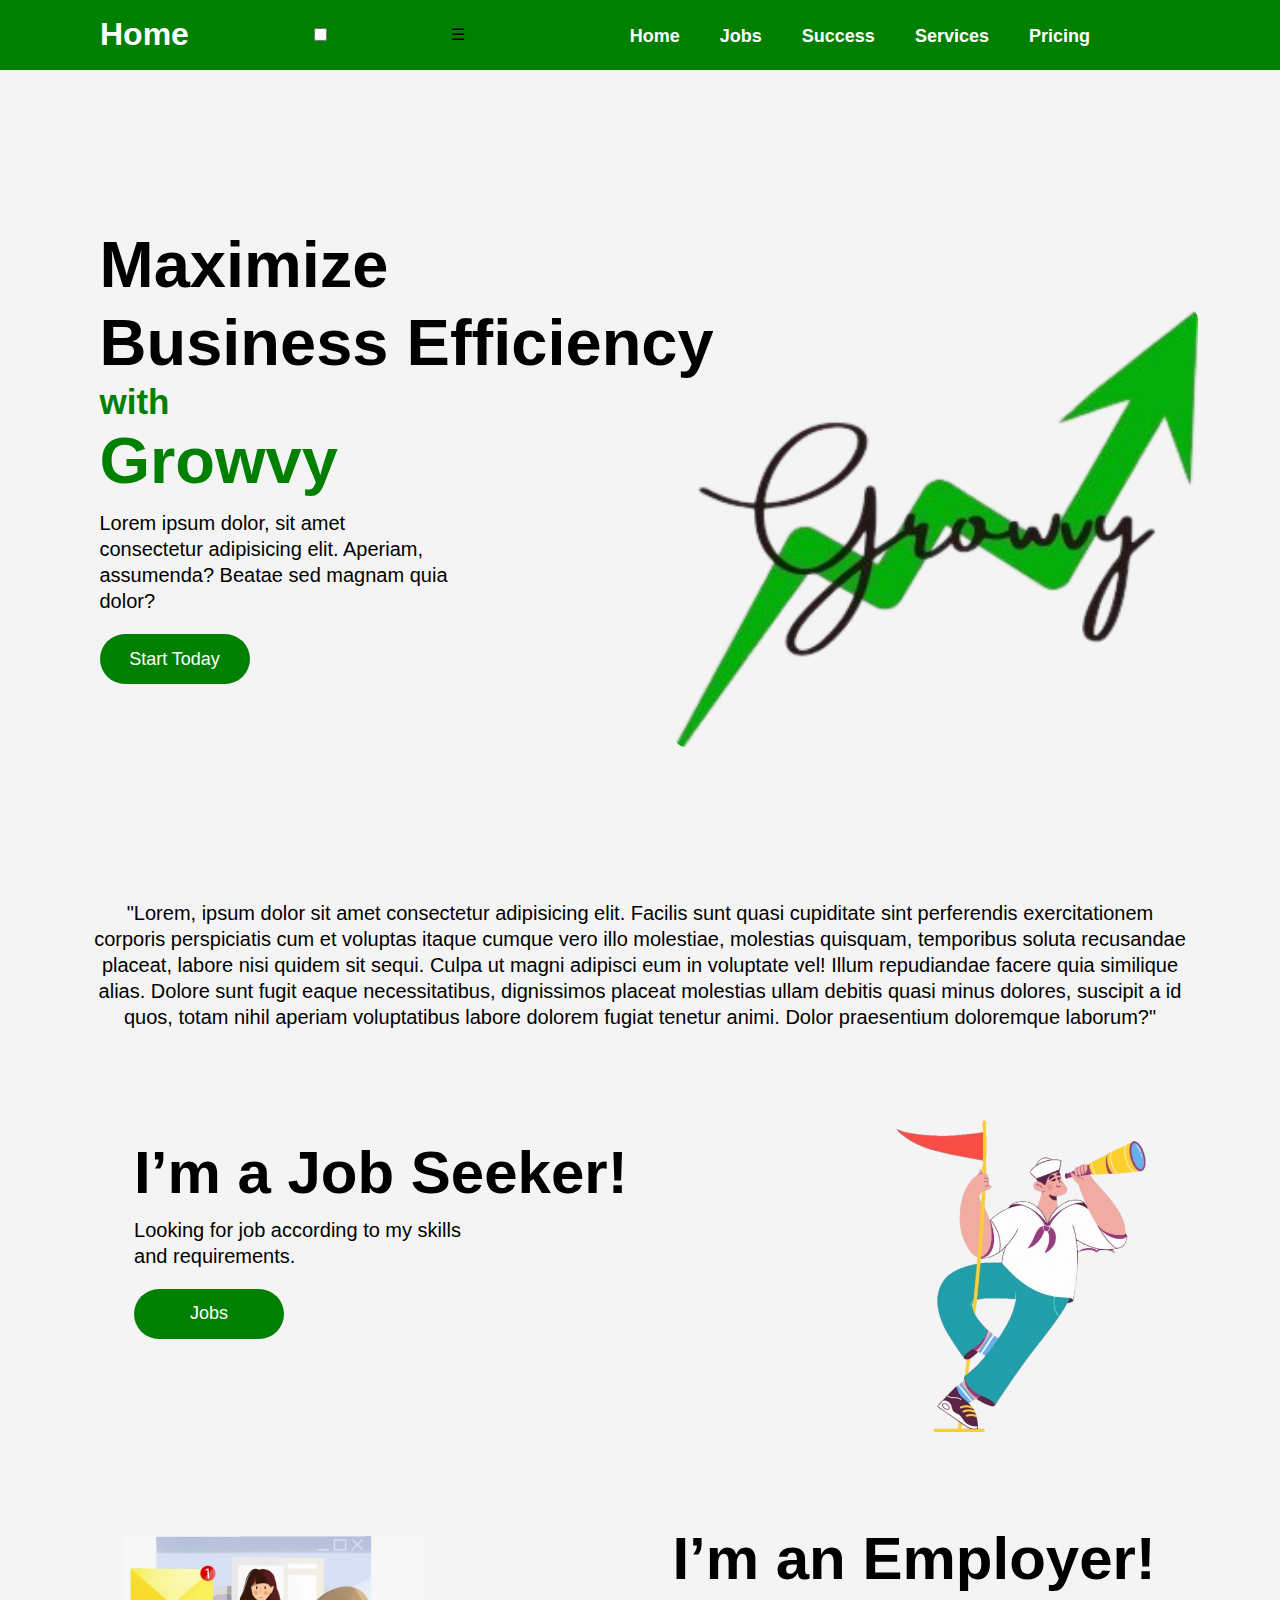
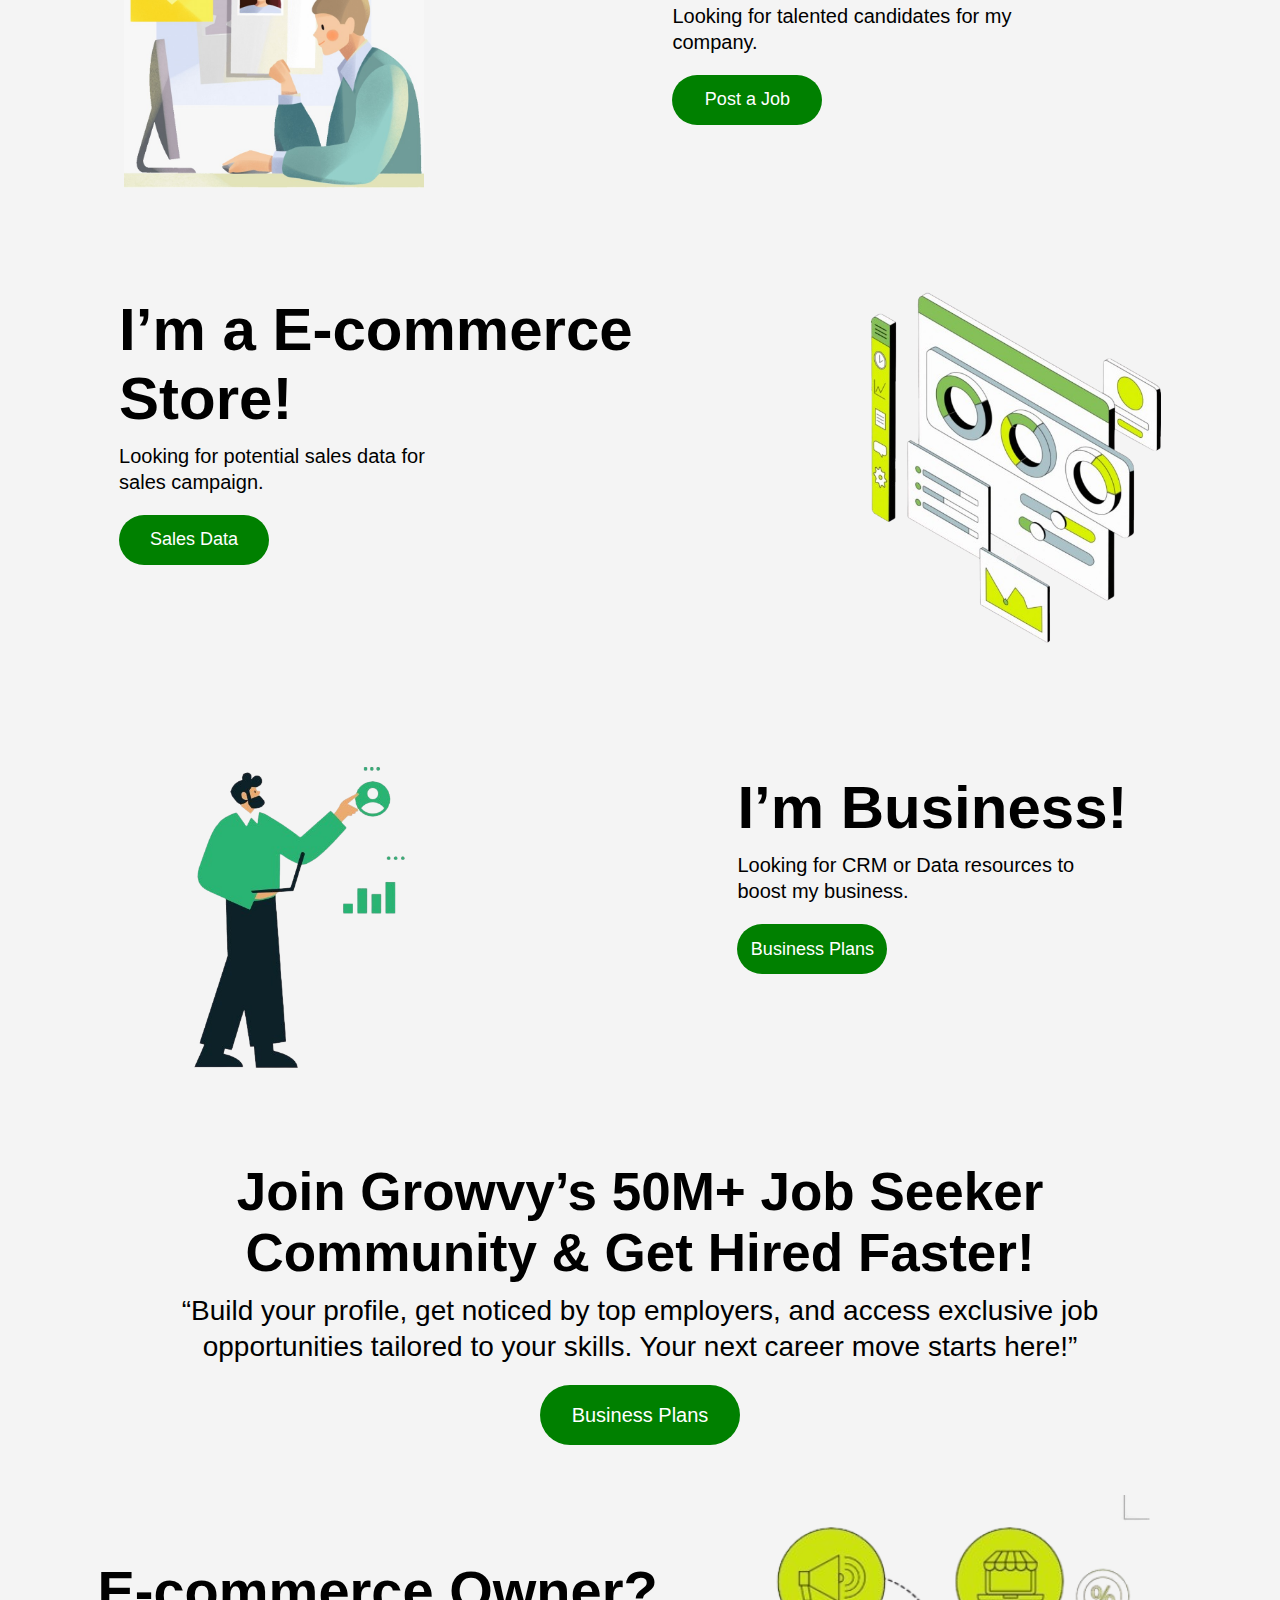
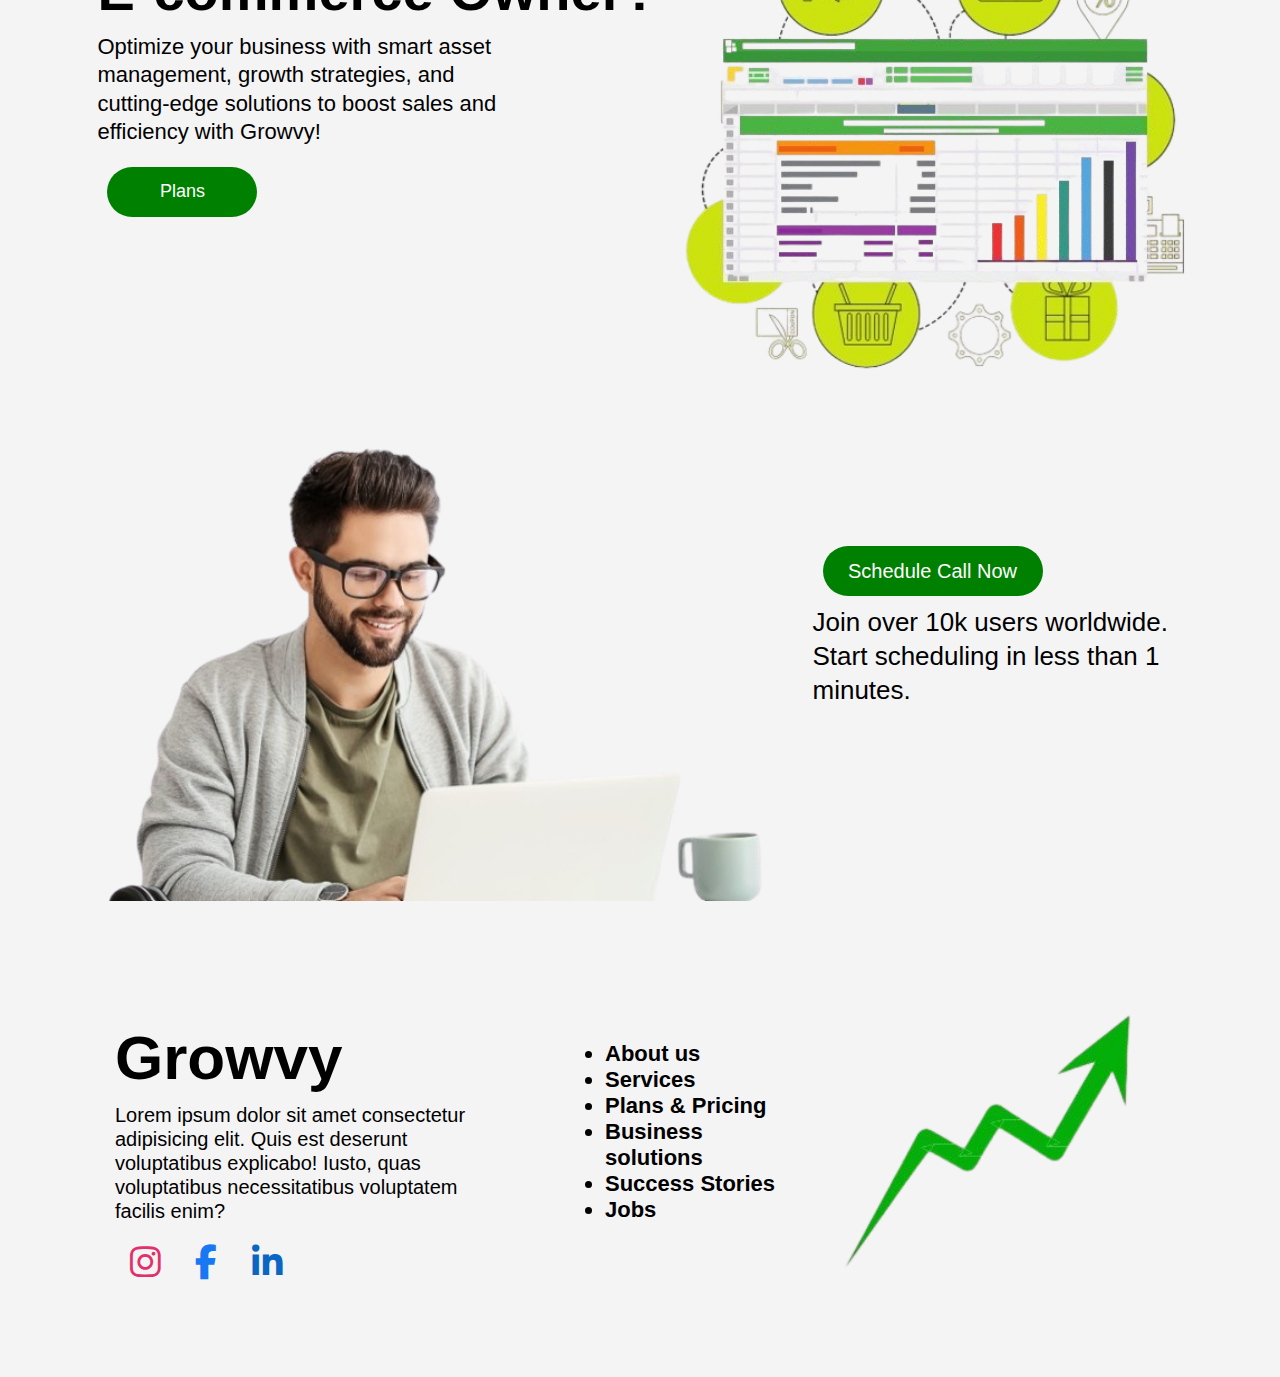
<file: index.html>
<!DOCTYPE html>
<html lang="en">
  <head>
    <meta charset="UTF-8" />
    <meta name="viewport" content="width=device-width, initial-scale=1.0" />
    <title>Internship Project 1</title>
    <link rel="stylesheet" href="style.css" />
    <link
      rel="stylesheet"
      href="https://cdnjs.cloudflare.com/ajax/libs/font-awesome/6.5.0/css/all.min.css"
    />
  </head>
  <body>
    <!-- HEADER -->

    
    <header id="header">

      
      <nav>
        <div class="logo">
          <h1 class="h1">Home </h1>
        </div>

        <input type="checkbox" id="menu-toggle" />
        <label for="menu-toggle" class="menu-icon">&#9776;</label>
        
        <ul class="ul">
          <li><a href="index.html" target="_blank">Home</a>
          </li>
          <li><a href="jobs.html"target="_blank">Jobs</a>
          </li>
          <li><a href="success.html" target="_blank">Success</a>
          </li>
          <li> <a href="services.html"target="_blank">Services</a>
          </li>
          <li><a href="price.html"  target="_blank">Pricing</a>
          </li>
        </ul>
      </nav>
    </header>

    <!-- MAIN SECTION -->
    <main>
      <!-- section 1 -->
      <section class="home_banner">
        <div class="container">
          <h1 class="h11">
            Maximize <br />
            Business Efficiency
          </h1>
          <h3>with</h3>
          <h1 class="h11" style="color: green">Growvy</h1>
          <p>
            Lorem ipsum dolor, sit amet consectetur adipisicing elit. Aperiam,
            assumenda? Beatae sed magnam quia dolor?
          </p>
          <button class="btn">Start Today</button>
        </div>
        <div class="img">
          <img src="main img.png" alt="Main Image" />
        </div>
      </section>

      <!-- Section 2 -->
      <section class="content_sect">
        <p class="para">
          "Lorem, ipsum dolor sit amet consectetur adipisicing elit. Facilis
          sunt quasi cupiditate sint perferendis exercitationem corporis
          perspiciatis cum et voluptas itaque cumque vero illo molestiae,
          molestias quisquam, temporibus soluta recusandae placeat, labore nisi
          quidem sit sequi. Culpa ut magni adipisci eum in voluptate vel! Illum
          repudiandae facere quia similique alias. Dolore sunt fugit eaque
          necessitatibus, dignissimos placeat molestias ullam debitis quasi
          minus dolores, suscipit a id quos, totam nihil aperiam voluptatibus
          labore dolorem fugiat tenetur animi. Dolor praesentium doloremque
          laborum?"
        </p>
      </section>

      <!-- Section 3 -->
      <section class="jobs">
        <div>
          <h1 class="hh1">I’m a Job Seeker!</h1>
          <p>Looking for job according to my skills and requirements.</p>
          <button class="btn">Jobs</button>
        </div>
        <div class="job_img">
          <img src="Jobs.png" alt="job" />
        </div>
      </section>

      <!-- Section 4 -->
      <section class="employee">
        <div class="employee_img">
          <img src="Employee.jpeg" alt="employee" />
        </div>
        <div>
          <h1 class="hh1">I’m an Employer!</h1>
          <p>Looking for talented candidates for my company.</p>
          <button class="btn">Post a Job</button>
        </div>
      </section>

      <!-- Section 5 -->
      <section class="store">
        <div>
          <h1 class="hh1">
            I’m a E-commerce <br />
            Store!
          </h1>
          <p>Looking for potential sales data for sales campaign.</p>
          <button class="btn">Sales Data</button>
        </div>
        <div class="store_img">
          <img src="Store.png" alt="store" />
        </div>
      </section>

      <!-- Section 6 -->
      <section class="business">
        <div class="business_img">
          <img src="Business.png" alt="business" />
        </div>
        <div>
          <h1 class="hh1">I’m Business!</h1>
          <p>Looking for CRM or Data resources to boost my business.</p>
          <button class="btn">Business Plans</button>
        </div>
      </section>

      <!-- Section 7 -->

      <section class="hire_content">
        <h1 class="hire_h1">
          Join Growvy’s 50M+ Job Seeker <br />
          Community & Get Hired Faster!
        </h1>
        <p class="hire_p">
          “Build your profile, get noticed by top employers, and access
          exclusive job <br />
          opportunities tailored to your skills. Your next career move starts
          here!”
        </p>
        <div class="div_btn">
          <button class="hire_btn">Business Plans</button>
        </div>
      </section>

      <!-- Section 8 -->

      <section class="owner">
        <div>
          <h1 class="owner_hh1">E-commerce Owner?</h1>
          <p class="owner_p">
            Optimize your business with smart asset management, growth
            strategies, and cutting-edge solutions to boost sales and efficiency
            with Growvy!
          </p>
          <button class="owner_btn">Plans</button>
        </div>
        <div class="owner_img">
          <img src="Owner.png" alt="owner" />
        </div>
      </section>

      <!-- Section 9 -->

      <section class="schedule">
        <div class="schedule_img">
          <img src="schedule.png" alt="schedule" />
        </div>
        <div>
          <button class="schedule_btn">Schedule Call Now</button>
          <p class="schedule_p">
            Join over 10k users worldwide. Start scheduling in less than 1
            minutes.
          </p>
        </div>
      </section>

      <!-- Section 10 -->

      <section class="footer">
        <div class="footer_div1">
          <h1 class="div1_h1">Growvy</h1>
          <p class="div1_p">
            Lorem ipsum dolor sit amet consectetur adipisicing elit. Quis est
            deserunt voluptatibus explicabo! Iusto, quas voluptatibus
            necessitatibus voluptatem facilis enim?
          </p>
          <div class="social-icons">
            <a href="https://www.instagram.com" class="instagram" target="_blank"><i class="fab fa-instagram"></i></a>
            <a href="https://www.facebook.com" class="facebook" target="_blank"><i class="fab fa-facebook-f"></i></a>
            <a href="https://www.linkedin.com" class="linkedin" target="_blank"><i class="fab fa-linkedin-in"></i></a>
          </div>
        </div>
        <div class="footer_div2">
          <ul>
            <li>About us</li>
            <li>Services</li>
            <li>Plans & Pricing</li>
            <li>Business solutions</li>
            <li>Success Stories</li>
            <li>Jobs</li>
          </ul>
        </div>
        <div class="footer_img">
          <img src="footer.png" alt="footer" />
        </div>
      </section>
    </main>
  </body>
</html>
</file>
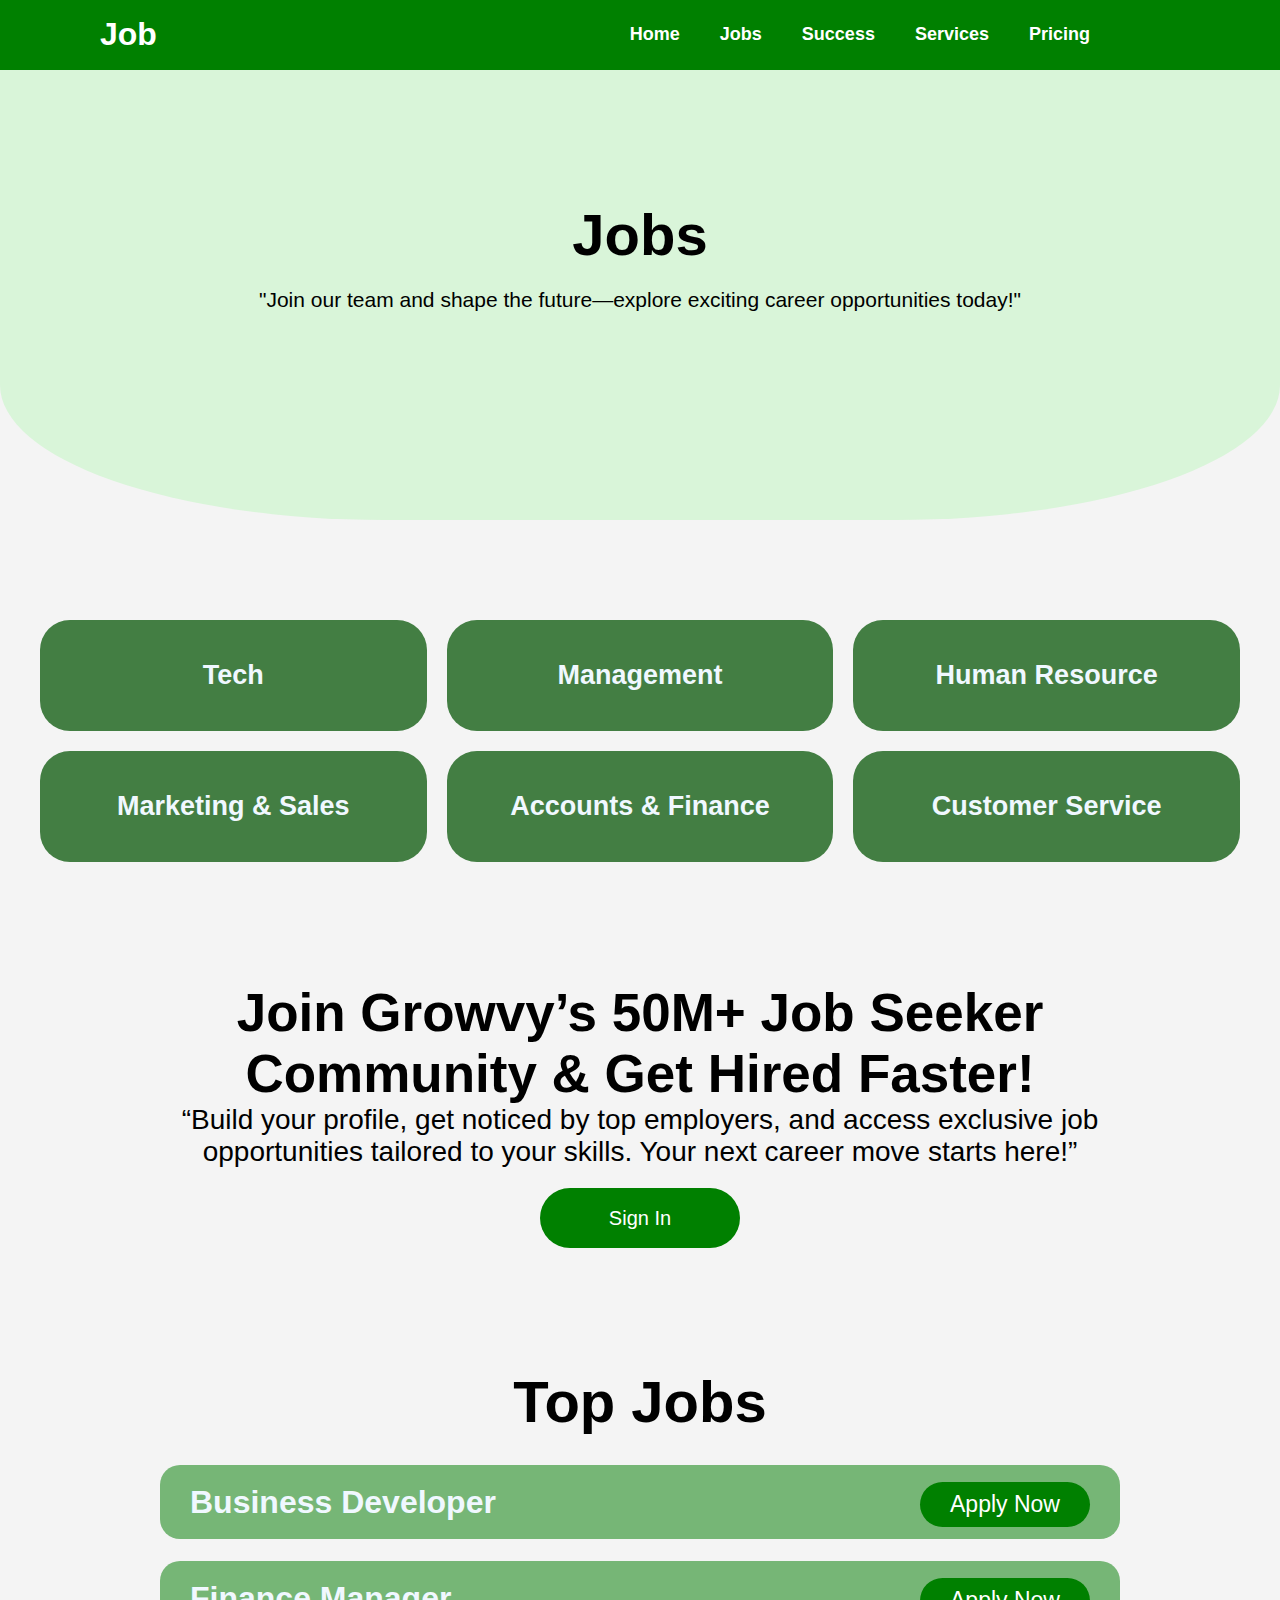
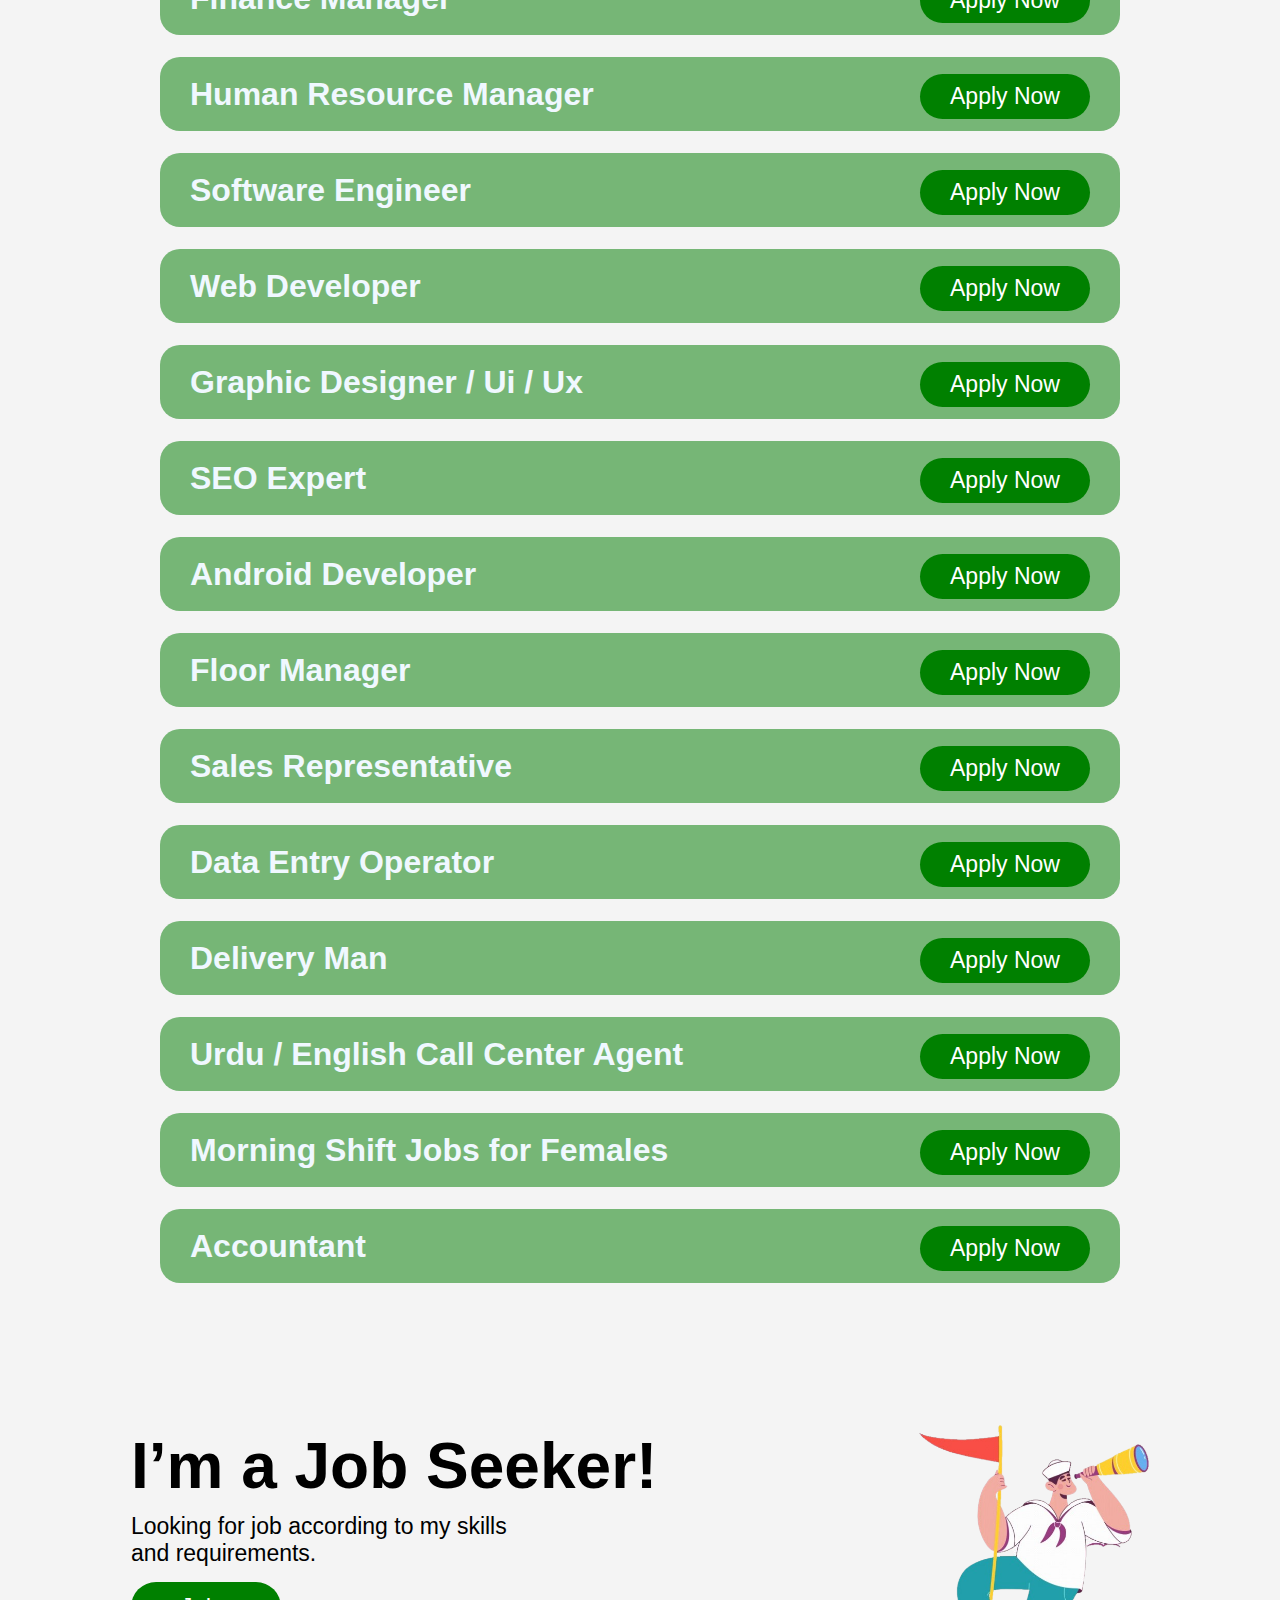
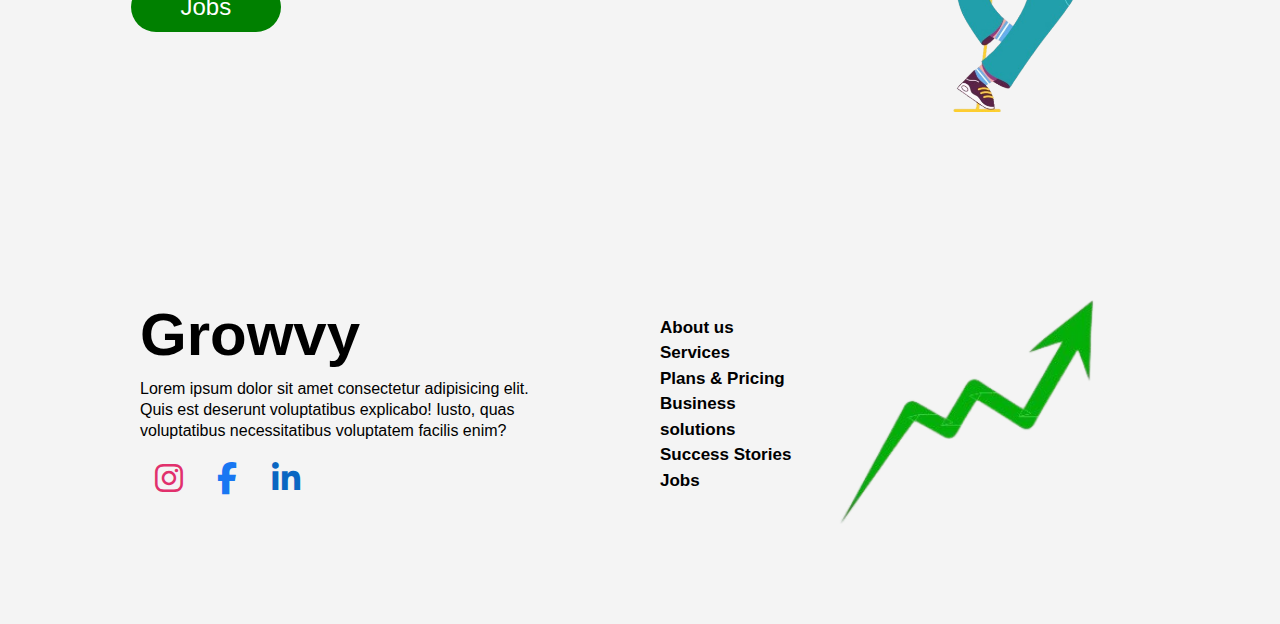
<file: jobs.html>
<!DOCTYPE html>
<html lang="en">
  <head>
    <meta charset="UTF-8" />
    <meta name="viewport" content="width=device-width, initial-scale=1.0" />
    <title>Internship Project 1</title>
    <link rel="stylesheet" href="jobs.css" />
    <link rel="stylesheet" href="https://cdnjs.cloudflare.com/ajax/libs/font-awesome/6.5.0/css/all.min.css">
  </head>
  <body>
    <!-- HEADER -->
    <header id="header">
      <nav>
        <div class="logo">
          <h1 class="h1">Job </h1>
        </div>

        <input type="checkbox" id="menu-toggle" />
        <label for="menu-toggle" class="menu-icon">&#9776;</label>

        <ul class="ul">
          <li><a href="index.html" target="_blank">Home</a>
          </li>
          <li><a href="jobs.html"target="_blank">Jobs</a>
          </li>
          <li><a href="success.html" target="_blank">Success</a>
          </li>
          <li> <a href="services.html"target="_blank">Services</a>
          </li>
          <li><a href="price.html"  target="_blank">Pricing</a>
          </li>
        </ul>
      </nav>
    </header>

    <!-- main -->

    <main>
        <section class="main_bannar">
            <div class="bannar_heading">
                <h1 class="bannar_h1">Jobs</h1>
                <p class="bannar_p">"Join our team and shape the future—explore exciting career opportunities today!"</p>
            </div>
        </section>

        <section class="div_grid">
            <div class="grid_box">Tech</div>
            <div class="grid_box">Management</div>
            <div class="grid_box">Human Resource</div>
            <div class="grid_box">Marketing & Sales</div>
            <div class="grid_box">Accounts & Finance</div>
            <div class="grid_box">Customer Service</div>
        </section>


        <section class="hire_content">
            <h1 class="hire_h1">
              Join Growvy’s 50M+ Job Seeker <br />
              Community & Get Hired Faster!
            </h1>
            <p class="hire_p">
              “Build your profile, get noticed by top employers, and access
              exclusive job <br />
              opportunities tailored to your skills. Your next career move starts
              here!”
            </p>
            <div class="div_btn">
              <button class="hire_btn">Sign In</button>
            </div>
          </section>


          <section>

            <h1 class="top_h1"> Top Jobs </h1>

            <div class="cylinder_box">
                <h1 class="box_h1">Business Developer</h1>
                <button class="box_btn"> Apply Now </button>
            </div>

            
            <div class="cylinder_box">
                <h1 class="box_h1">Finance Manager</h1>
                <button class="box_btn"> Apply Now </button>
            </div>

            
            <div class="cylinder_box">
                <h1 class="box_h1">Human Resource Manager</h1>
                <button class="box_btn"> Apply Now </button>
            </div>

            
            <div class="cylinder_box">
                <h1 class="box_h1">Software Engineer</h1>
                <button class="box_btn"> Apply Now </button>
            </div>

            
            <div class="cylinder_box">
                <h1 class="box_h1">Web Developer</h1>
                <button class="box_btn"> Apply Now </button>
            </div>

            
            <div class="cylinder_box">
                <h1 class="box_h1">Graphic Designer / Ui / Ux</h1>
                <button class="box_btn"> Apply Now </button>
            </div>

            
            <div class="cylinder_box">
                <h1 class="box_h1">SEO Expert</h1> 
                <button class="box_btn"> Apply Now </button>
            </div>

            
            <div class="cylinder_box">
                <h1 class="box_h1">Android Developer</h1>
                <button class="box_btn"> Apply Now </button>
            </div>

            
            <div class="cylinder_box">
                <h1 class="box_h1">Floor Manager</h1>
                <button class="box_btn"> Apply Now </button>
            </div>

            
            <div class="cylinder_box">
                <h1 class="box_h1">Sales Representative</h1>
                <button class="box_btn"> Apply Now </button>
            </div>

            
            <div class="cylinder_box">
                <h1 class="box_h1">Data Entry Operator</h1>
                <button class="box_btn"> Apply Now </button>
            </div>

            
            <div class="cylinder_box">
                <h1 class="box_h1">Delivery Man</h1>
                <button class="box_btn"> Apply Now </button>
            </div>

            <div class="cylinder_box">
                <h1 class="box_h1">Urdu / English Call Center Agent</h1>
                <button class="box_btn"> Apply Now </button>
            </div>

            <div class="cylinder_box">
                <h1 class="box_h1">Morning Shift Jobs for Females</h1>
                <button class="box_btn"> Apply Now </button>
            </div>

            <div class="cylinder_box">
                <h1 class="box_h1">Accountant</h1>
                <button class="box_btn"> Apply Now </button>
            </div>

     </section>

     <section>
        <section class="jobs">
            <div>
              <h1 class="hh1">I’m a Job Seeker!</h1>
              <p class="jobs_p">Looking for job according to my skills and requirements.</p>
              <button class="btn">Jobs</button>
            </div>
            <div class="job_img">
              <img src="Jobs.png" alt="job" />
            </div>
          </section>
     </section>


     <footer class="footer">
          
        <div class="footer_div1">
            <h1 class="div1_h1">Growvy</h1>
            <P class="div1_p">Lorem ipsum dolor sit amet consectetur adipisicing elit. Quis est deserunt voluptatibus explicabo! Iusto, quas voluptatibus necessitatibus voluptatem facilis enim?</P>
            <div class="social-icons">
                <a href="https://www.instagram.com" class="instagram" target="_blank"><i class="fab fa-instagram"></i></a>
                <a href="https://www.facebook.com" class="facebook" target="_blank"><i class="fab fa-facebook-f"></i></a>
                <a href="https://www.linkedin.com" class="linkedin" target="_blank"><i class="fab fa-linkedin-in"></i></a>
              </div>
          </div>
        <div class="footer_div2">
           <ul>
            <li>About us</li>
            <li>Services</li>
            <li>Plans & Pricing</li>
            <li>Business solutions</li>
            <li>Success Stories</li>
            <li>Jobs</li>
           </ul>
        </div>
        <div class="footer_img">
            <img src="footer.png" alt="footer">
        </div>
    </footer>


    </main>
    </body>
</html>
</file>
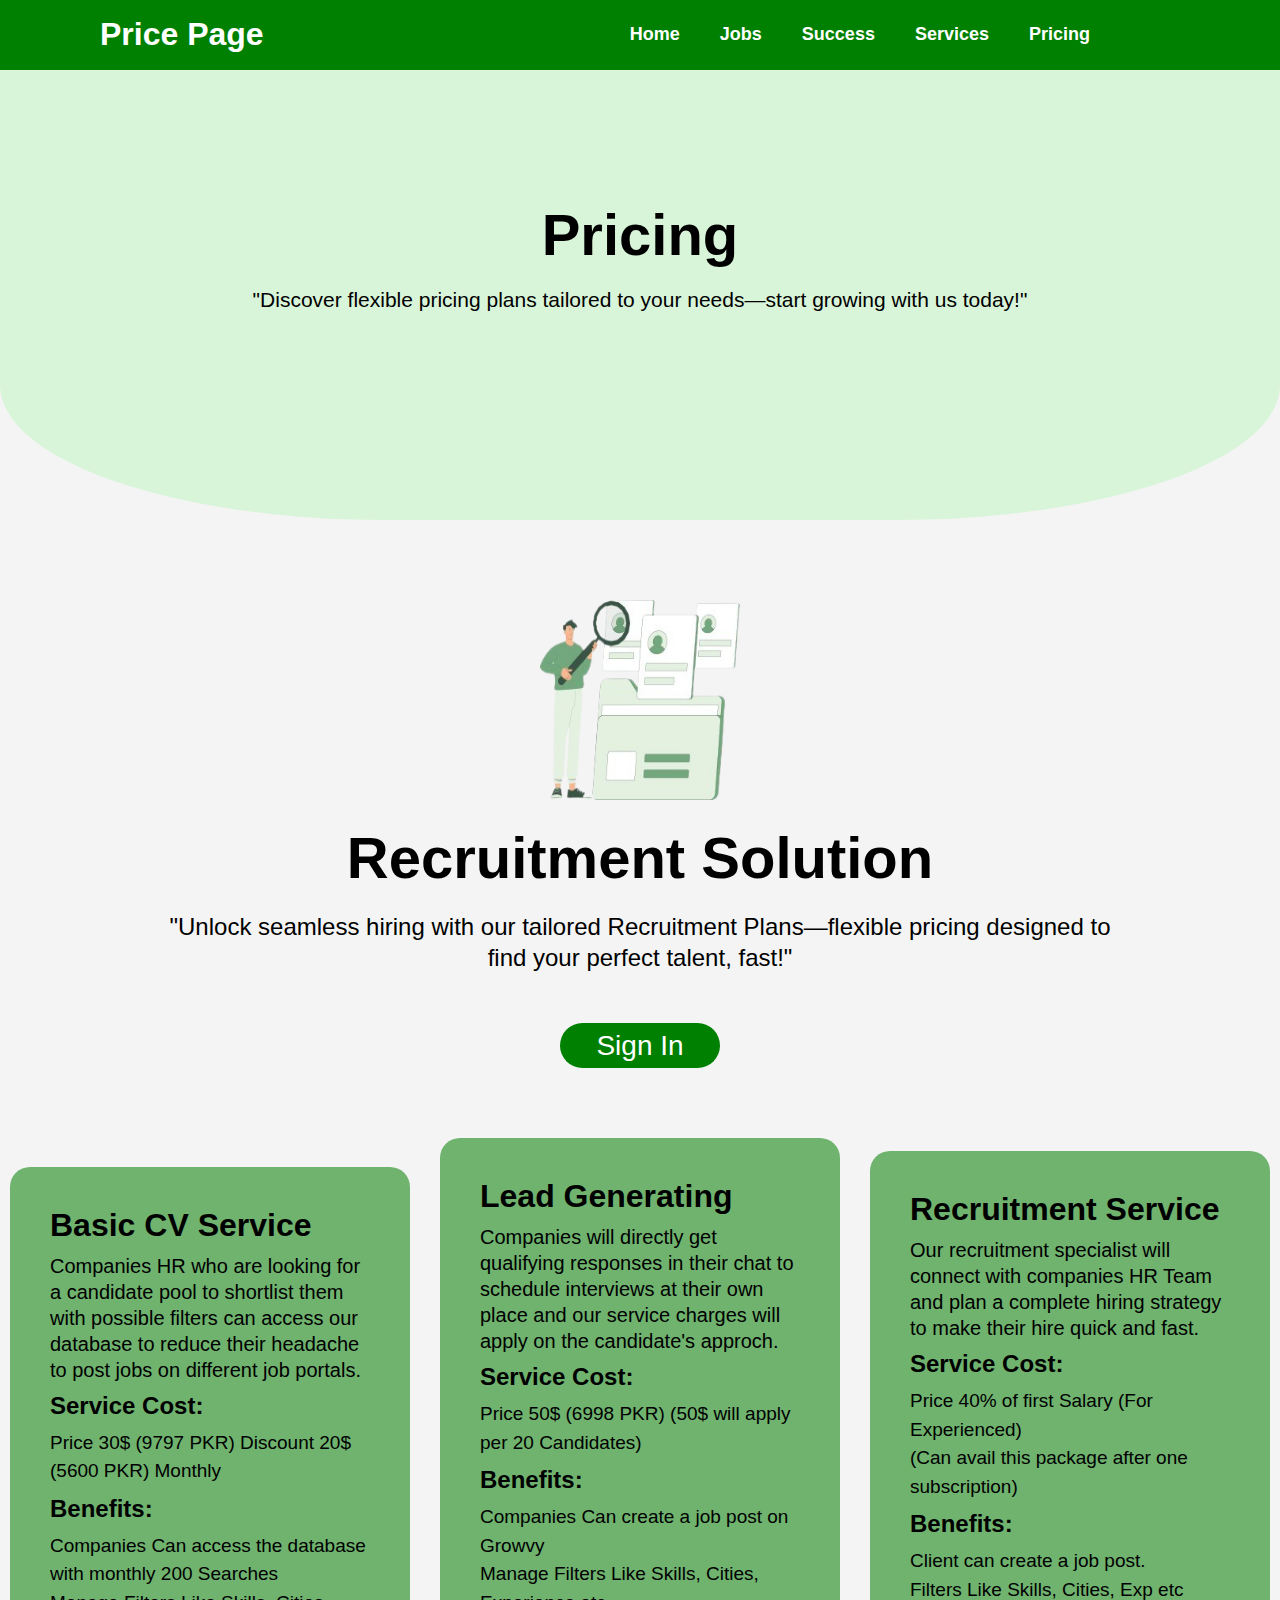
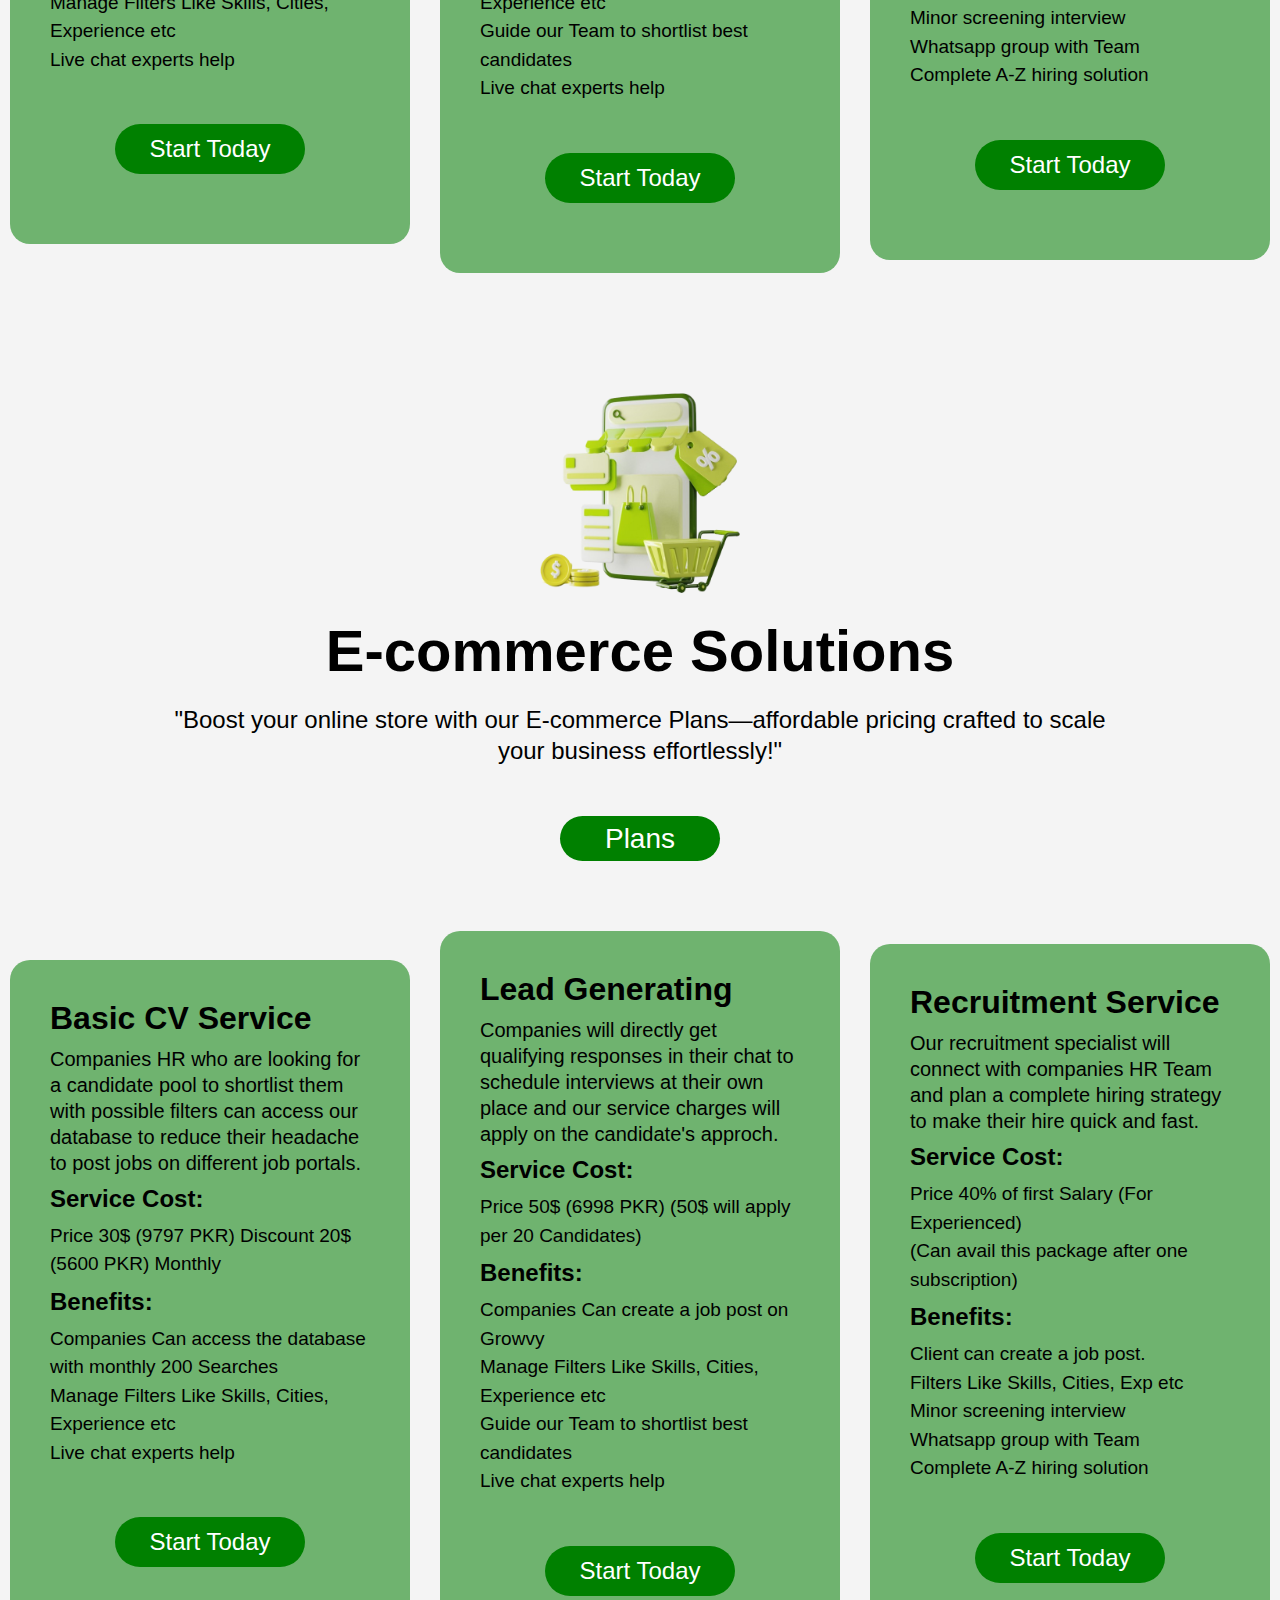
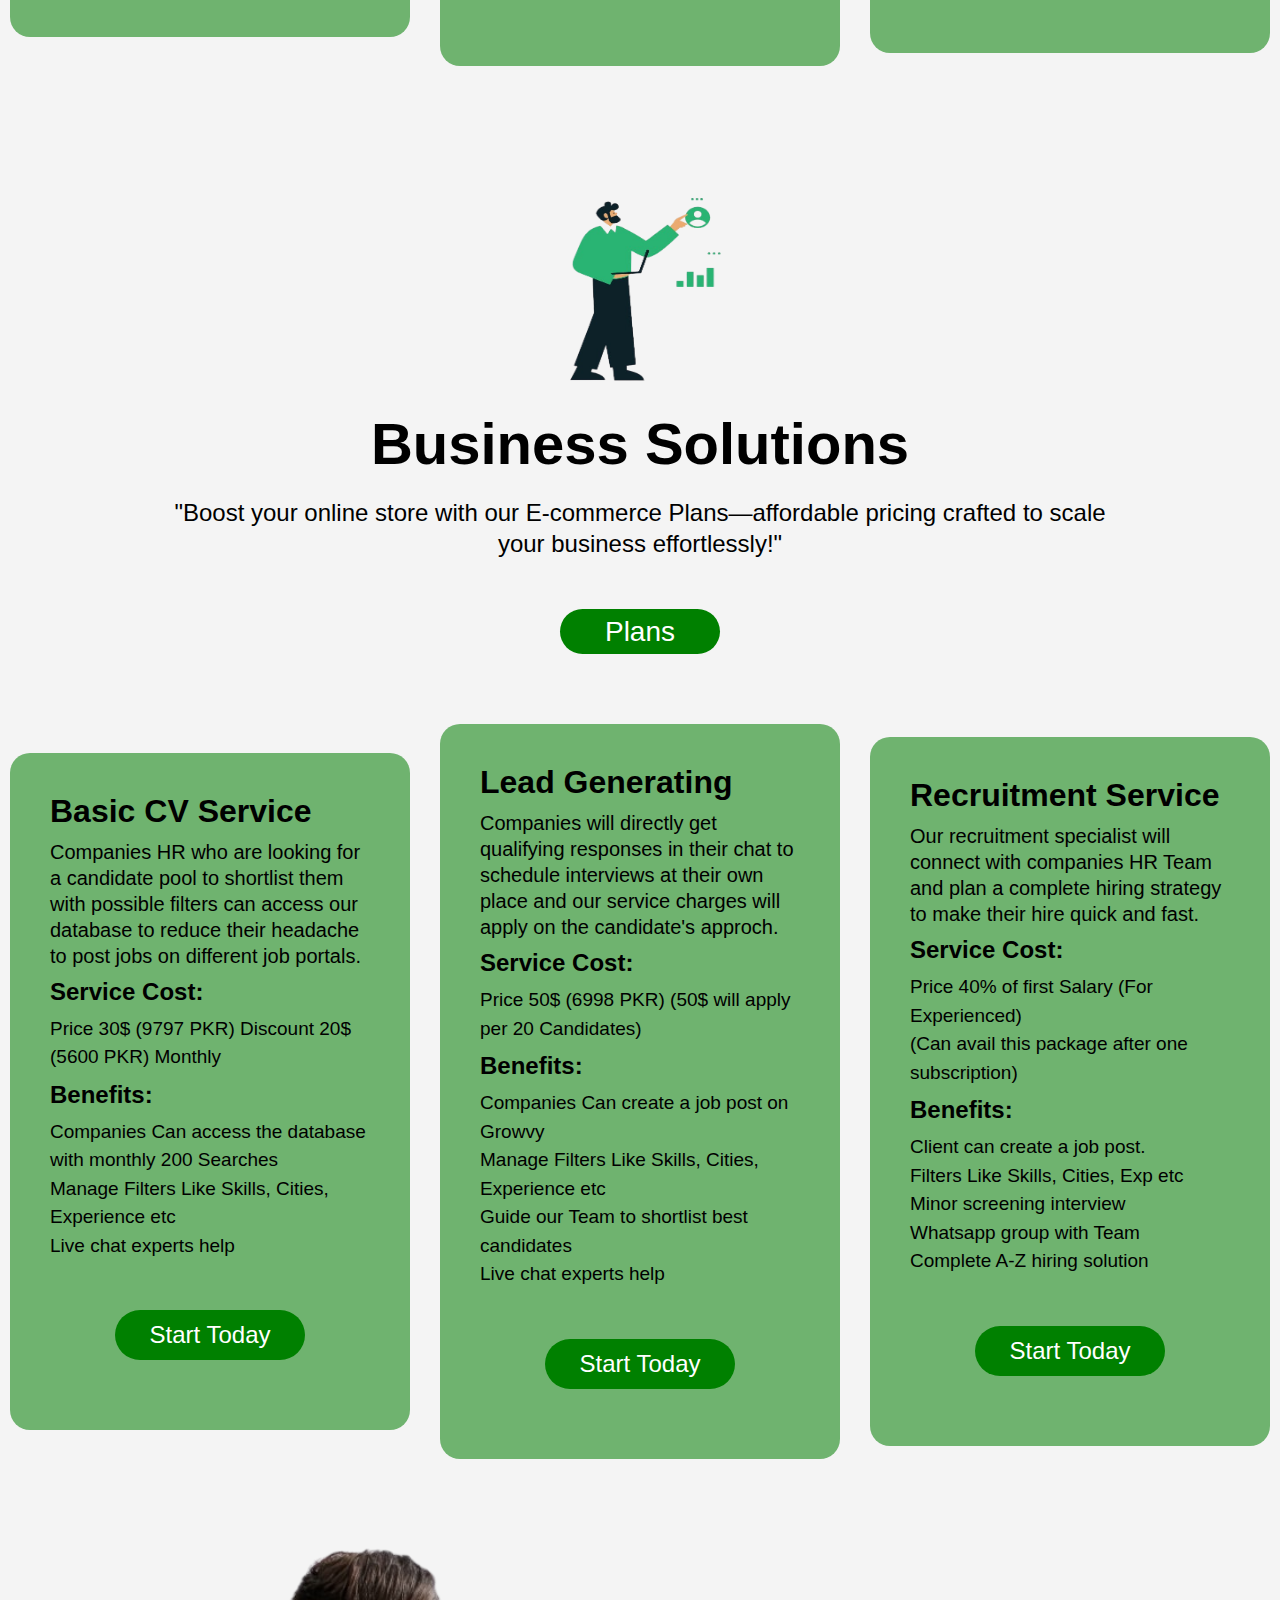
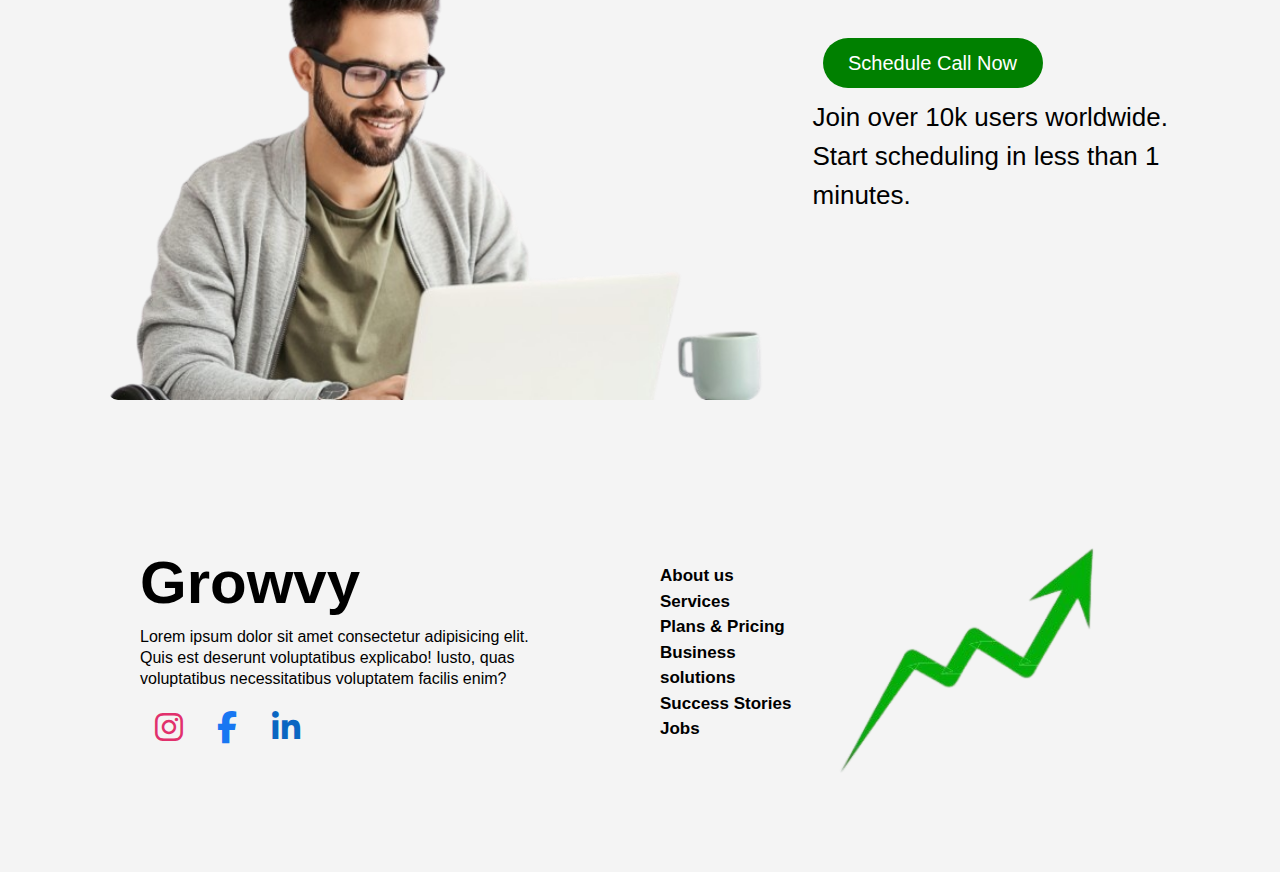
<file: price.html>
<!DOCTYPE html>
<html lang="en">
  <head>
    <meta charset="UTF-8" />
    <meta name="viewport" content="width=device-width, initial-scale=1.0" />
    <title>Internship Project 1</title>
    <link rel="stylesheet" href="jobs.css" />
    <link
      rel="stylesheet"
      href="https://cdnjs.cloudflare.com/ajax/libs/font-awesome/6.5.0/css/all.min.css"
    />
  </head>
  <body>
    <!-- HEADER -->
    <header id="header">
      <nav>
        <div class="logo">
          <h1 class="h1">Price Page</h1>
        </div>

        
        <input type="checkbox" id="menu-toggle" />
        <label for="menu-toggle" class="menu-icon">&#9776;</label>
        
        <ul class="ul">
          <li><a href="index.html" target="_blank">Home</a>
          </li>
          <li><a href="jobs.html"target="_blank">Jobs</a>
          </li>
          <li><a href="success.html" target="_blank">Success</a>
          </li>
          <li> <a href="services.html"target="_blank">Services</a>
          </li>
          <li><a href="price.html"  target="_blank">Pricing</a>
          </li>
        </ul>
      </nav>
    </header>

    <!-- main -->

    <main>
      <section class="main_bannar">
        <div class="bannar_heading">
          <h1 class="bannar_h1">Pricing</h1>
          <p class="bannar_p">
            "Discover flexible pricing plans tailored to your needs—start
            growing with us today!"
          </p>
        </div>
      </section>

      <section class="Recruitment">
        <div class="Recruitment_img">
          <img src="card1.png" alt="#" />
        </div>

        <div>
          <h1 class="Recruitment_h1">Recruitment Solution</h1>

          <p class="Recruitment_p">
            "Unlock seamless hiring with our tailored Recruitment Plans—flexible
            pricing designed to <br />
            find your perfect talent, fast!"
          </p>

          <div class="div_btn">
            <button class="Recruitment_btn">Sign In</button>
          </div>
        </div>

        <div class="box">
          <div class="simple-box">

            <h1 class="box_h1"> Basic CV Service</h1>
            
            <p class="box_p">
              Companies HR who are looking for a candidate pool to shortlist
              them with possible filters can access our database to reduce their
              headache to post jobs on different job portals.
            </p>

            <h3 class="box_h3">Service Cost:</h3>

            <ul class="box_ul">
              <li>Price 30$ (9797 PKR) Discount 20$ (5600 PKR) Monthly</li>
            </ul>

            <h3 class="box_h3">Benefits:</h3>

            <ul class="box_ul">
              <li>
                Companies Can access the database with monthly 200 Searches
              </li>
              <li>Manage Filters Like Skills, Cities, Experience etc</li>
              <li>Live chat experts help</li>
            </ul>

            <div class="div_btn">
                <button class="btn_btn1">Start Today</button>
            </div>

          </div>

          <div class="simple-box">

            <h1 class="box_h1"> Lead Generating</h1>
            
            <p class="box_p">
                Companies will directly get
                qualifying responses in their chat
                to schedule interviews at their own
                place and our service charges will
                apply on the candidate's approch.
            </p>

            <h3 class="box_h3">Service Cost:</h3>

            <ul class="box_ul">
              <li>Price 50$ (6998 PKR) (50$ will apply per 20 Candidates)</li>
            </ul>

            <h3 class="box_h3">Benefits:</h3>

            <ul class="box_ul">
                <li>
                Companies Can create a job post on Growvy
                </li>
                <li>
                Manage Filters Like Skills, Cities, Experience etc
                </li>
                <li>
                Guide our Team to shortlist best candidates
                </li>
                <li>
                  Live chat experts help
                </li>
            </ul>

            <div class="div_btn">
                <button class="btn_btn2">Start Today</button>
            </div>

          </div>
          <div class="simple-box">

            <h1 class="box_h1">Recruitment Service</h1>
            
            <p class="box_p">
                Our recruitment specialist will
                connect with companies HR Team
                and plan a complete hiring
                strategy to make their hire quick
                and fast.
            </p>

            <h3 class="box_h3">Service Cost:</h3>

            <ul class="box_ul">
              <li>Price 40% of first Salary (For
                Experienced)
              </li>

              <li>(Can avail this package after
                one subscription)                
              </li>
            </ul>

            <h3 class="box_h3">Benefits:</h3>

            <ul class="box_ul">
              <li>
                Client can create a job post.
              </li>
              <li>
                Filters Like Skills, Cities, Exp etc
              </li>
              <li>
                Minor screening interview
              </li>
              <li>
                Whatsapp group with Team
            </li>
            <li>
              Complete A-Z hiring solution
            </li>
            </ul>

            <div class="div_btn">
                <button class="btn_btn3">Start Today</button>
            </div>
            
          </div>
        </div>
      </section>



      <section class="Recruitment">
        <div class="Recruitment_img">
          <img src="card 2.png"alt="#" />
        </div>

        <div>
          <h1 class="Recruitment_h1">E-commerce Solutions</h1>

          <p class="Recruitment_p">
            "Boost your online store with our E-commerce Plans—affordable pricing crafted to scale <br>
            your business effortlessly!"
          </p>

          <div class="div_btn">
            <button class="Recruitment_btn">Plans</button>
          </div>
        </div>

        <div class="box">
          <div class="simple-box">

            <h1 class="box_h1"> Basic CV Service</h1>
            
            <p class="box_p">
              Companies HR who are looking for a candidate pool to shortlist
              them with possible filters can access our database to reduce their
              headache to post jobs on different job portals.
            </p>

            <h3 class="box_h3">Service Cost:</h3>

            <ul class="box_ul">
              <li>Price 30$ (9797 PKR) Discount 20$ (5600 PKR) Monthly</li>
            </ul>

            <h3 class="box_h3">Benefits:</h3>

            <ul class="box_ul">
              <li>
                Companies Can access the database with monthly 200 Searches
              </li>
              <li>Manage Filters Like Skills, Cities, Experience etc</li>
              <li>Live chat experts help</li>
            </ul>

            <div class="div_btn">
                <button class="btn_btn1">Start Today</button>
            </div>

          </div>

          <div class="simple-box">

            <h1 class="box_h1"> Lead Generating</h1>
            
            <p class="box_p">
                Companies will directly get
                qualifying responses in their chat
                to schedule interviews at their own
                place and our service charges will
                apply on the candidate's approch.
            </p>

            <h3 class="box_h3">Service Cost:</h3>

            <ul class="box_ul">
              <li>Price 50$ (6998 PKR) (50$ will apply per 20 Candidates)</li>
            </ul>

            <h3 class="box_h3">Benefits:</h3>

            <ul class="box_ul">
              <li>
                Companies Can create a job post on Growvy
                </li>
              <li>Manage Filters Like Skills, Cities, Experience etc
                </li>
              <li>Guide our Team to shortlist best candidates
                </li>
                <li>Live chat experts help
                 </li>
            </ul>

            <div class="div_btn">
                <button class="btn_btn2">Start Today</button>
            </div>

          </div>

          <div class="simple-box">

            <h1 class="box_h1">Recruitment Service</h1>
            
            <p class="box_p">
                Our recruitment specialist will
                connect with companies HR Team
                and plan a complete hiring
                strategy to make their hire quick
                and fast.
            </p>

            <h3 class="box_h3">Service Cost:</h3>

            <ul class="box_ul">
              <li>Price 40% of first Salary (For
                Experienced)
              </li>

              <li>(Can avail this package after
                one subscription)                
              </li>
            </ul>

            <h3 class="box_h3">Benefits:</h3>

            <ul class="box_ul">
              <li>
                Client can create a job post.
              </li>
              <li>Filters Like Skills, Cities, Exp etc
              </li>
              <li>Minor screening interview
              </li>
              <li>Whatsapp group with Team
            </li>
            <li>Complete A-Z hiring solution
            </li>
            </ul>

            <div class="div_btn">
                <button class="btn_btn3">Start Today</button>
            </div>
            
          </div>
        </div>
      </section>



      <section class="Recruitment">
        <div class="Recruitment_img">
          <img src="Business.png" alt="#">
        </div>

        <div>
          <h1 class="Recruitment_h1">Business Solutions</h1>

          <p class="Recruitment_p">
            "Boost your online store with our E-commerce Plans—affordable pricing crafted to scale <br>
            your business effortlessly!"
          </p>

          <div class="div_btn">
            <button class="Recruitment_btn">Plans</button>
          </div>
        </div>

        <div class="box">
          <div class="simple-box">

            <h1 class="box_h1"> Basic CV Service</h1>
            
            <p class="box_p">
              Companies HR who are looking for a candidate pool to shortlist
              them with possible filters can access our database to reduce their
              headache to post jobs on different job portals.
            </p>

            <h3 class="box_h3">Service Cost:</h3>

            <ul class="box_ul">
              <li>Price 30$ (9797 PKR) Discount 20$ (5600 PKR) Monthly</li>
            </ul>

            <h3 class="box_h3">Benefits:</h3>

            <ul class="box_ul">
              <li>
                Companies Can access the database with monthly 200 Searches
              </li>
              <li>Manage Filters Like Skills, Cities, Experience etc</li>
              <li>Live chat experts help</li>
            </ul>

            <div class="div_btn">
                <button class="btn_btn1">Start Today</button>
            </div>

          </div>

          <div class="simple-box">

            <h1 class="box_h1"> Lead Generating</h1>
            
            <p class="box_p">
                Companies will directly get
                qualifying responses in their chat
                to schedule interviews at their own
                place and our service charges will
                apply on the candidate's approch.
            </p>

            <h3 class="box_h3">Service Cost:</h3>

            <ul class="box_ul">
              <li>Price 50$ (6998 PKR) (50$ will apply per 20 Candidates)</li>
            </ul>

            <h3 class="box_h3">Benefits:</h3>

            <ul class="box_ul">
              <li>
                Companies Can create a job post on Growvy
                </li>
              <li>Manage Filters Like Skills, Cities, Experience etc
                </li>
              <li>Guide our Team to shortlist best candidates
                </li>
                <li>Live chat experts help
                 </li>
            </ul>

            <div class="div_btn">
                <button class="btn_btn2">Start Today</button>
            </div>

          </div>
          <div class="simple-box">

            <h1 class="box_h1">Recruitment Service</h1>
            
            <p class="box_p">
                Our recruitment specialist will
                connect with companies HR Team
                and plan a complete hiring
                strategy to make their hire quick
                and fast.
            </p>

            <h3 class="box_h3">Service Cost:</h3>

            <ul class="box_ul">
              <li>Price 40% of first Salary (For
                Experienced)
              </li>

              <li>(Can avail this package after
                one subscription)                
              </li>
            </ul>

            <h3 class="box_h3">Benefits:</h3>

            <ul class="box_ul">
              <li>
                Client can create a job post.
              </li>
              <li>Filters Like Skills, Cities, Exp etc
              </li>
              <li>Minor screening interview
              </li>
              <li>Whatsapp group with Team
            </li>
            <li>Complete A-Z hiring solution
            </li>
            </ul>

            <div class="div_btn">
                <button class="btn_btn3">Start Today</button>
            </div>
            
          </div>
        </div>
      </section>

      
      <section class="schedule">
        <div class="schedule_img">
          <img src="schedule.png" alt="schedule" />
        </div>
        <div>
          <button class="schedule_btn">Schedule Call Now</button>
          <p class="schedule_p">
            Join over 10k users worldwide. Start scheduling in less than 1
            minutes.
          </p>
        </div>
      </section>

      <!-- Section 10 -->

      <section class="footer">
        <div class="footer_div1">
          <h1 class="div1_h1">Growvy</h1>
          <p class="div1_p">
            Lorem ipsum dolor sit amet consectetur adipisicing elit. Quis est
            deserunt voluptatibus explicabo! Iusto, quas voluptatibus
            necessitatibus voluptatem facilis enim?
          </p>
          <div class="social-icons">
            <a href="https://www.instagram.com" class="instagram" target="_blank"><i class="fab fa-instagram"></i></a>
            <a href="https://www.facebook.com" class="facebook" target="_blank"><i class="fab fa-facebook-f"></i></a>
            <a href="https://www.linkedin.com" class="linkedin" target="_blank"><i class="fab fa-linkedin-in"></i></a>
          </div>
        </div>
        <div class="footer_div2">
          <ul>
            <li>About us</li>
            <li>Services</li>
            <li>Plans & Pricing</li>
            <li>Business solutions</li>
            <li>Success Stories</li>
            <li>Jobs</li>
          </ul>
        </div>
        <div class="footer_img">
          <img src="footer.png" alt="footer" />
        </div>
      </section>

    </main>
  </body>
</html>
</file>
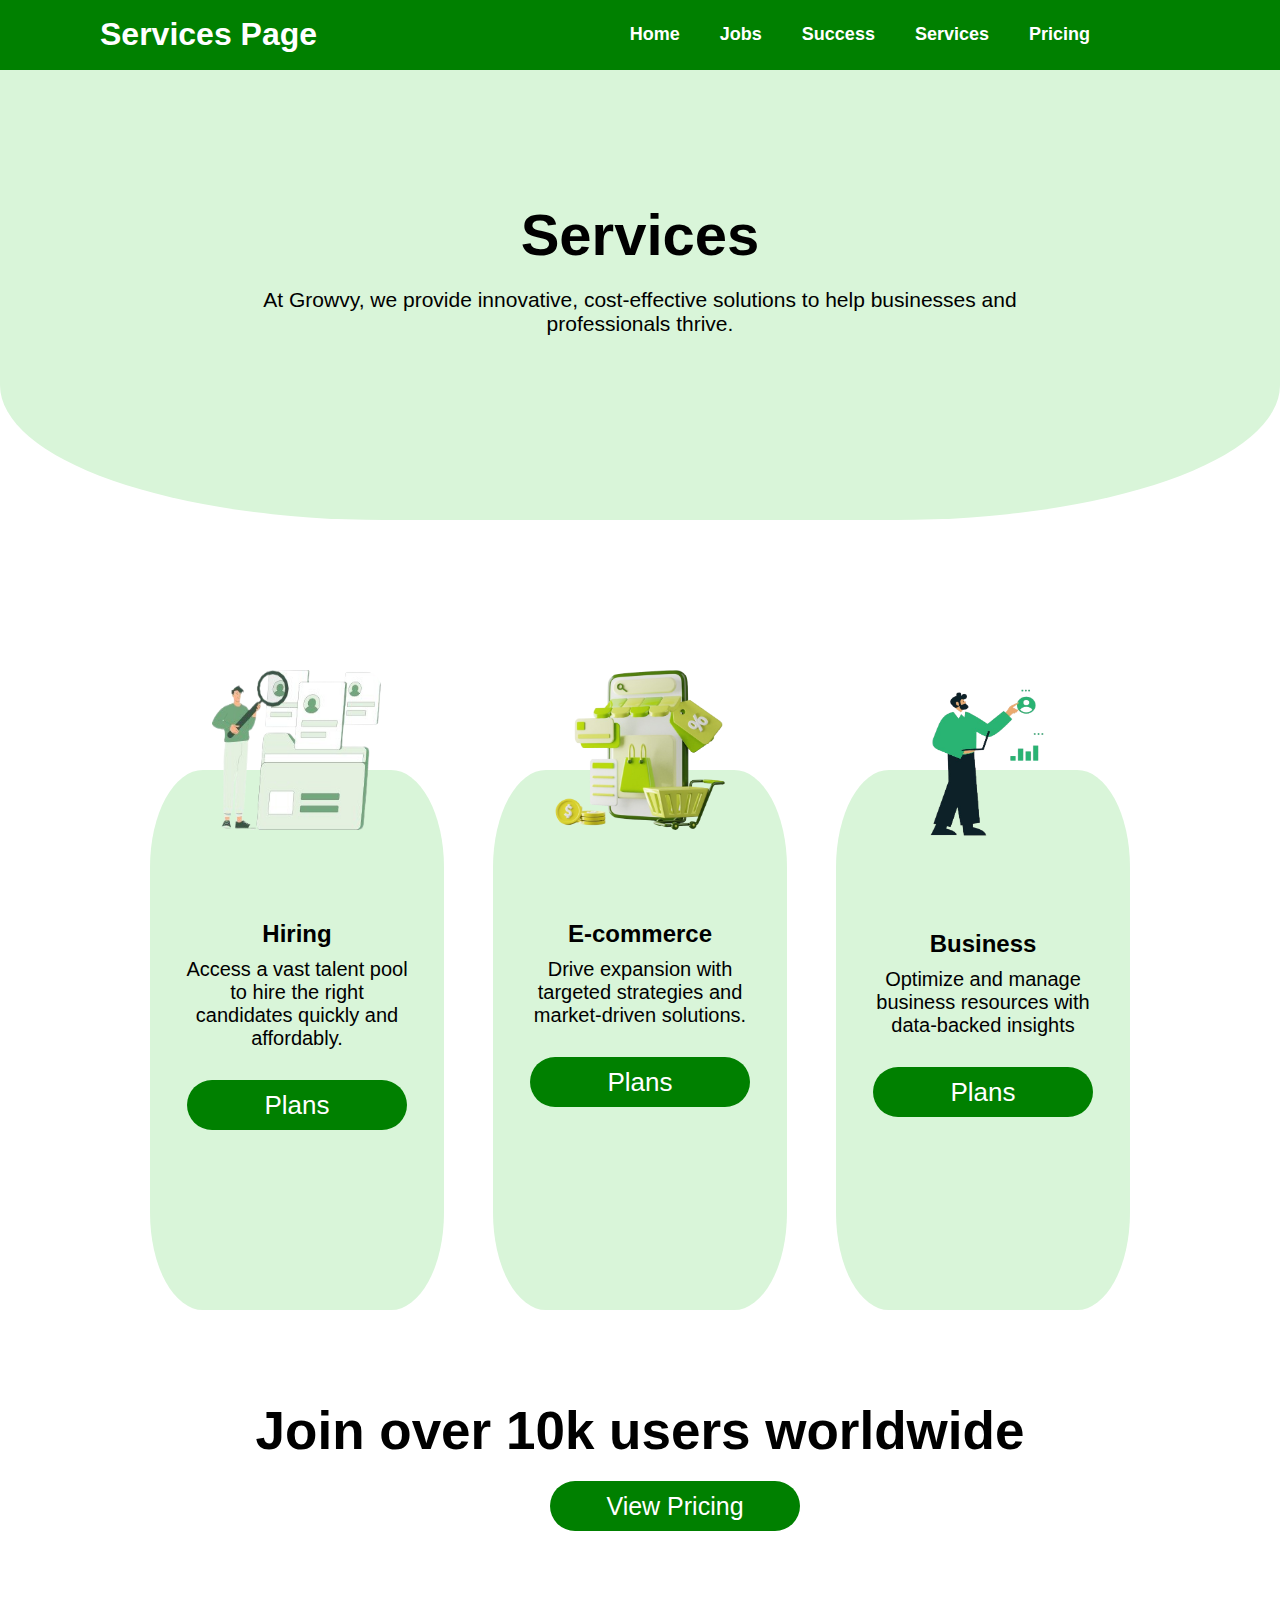
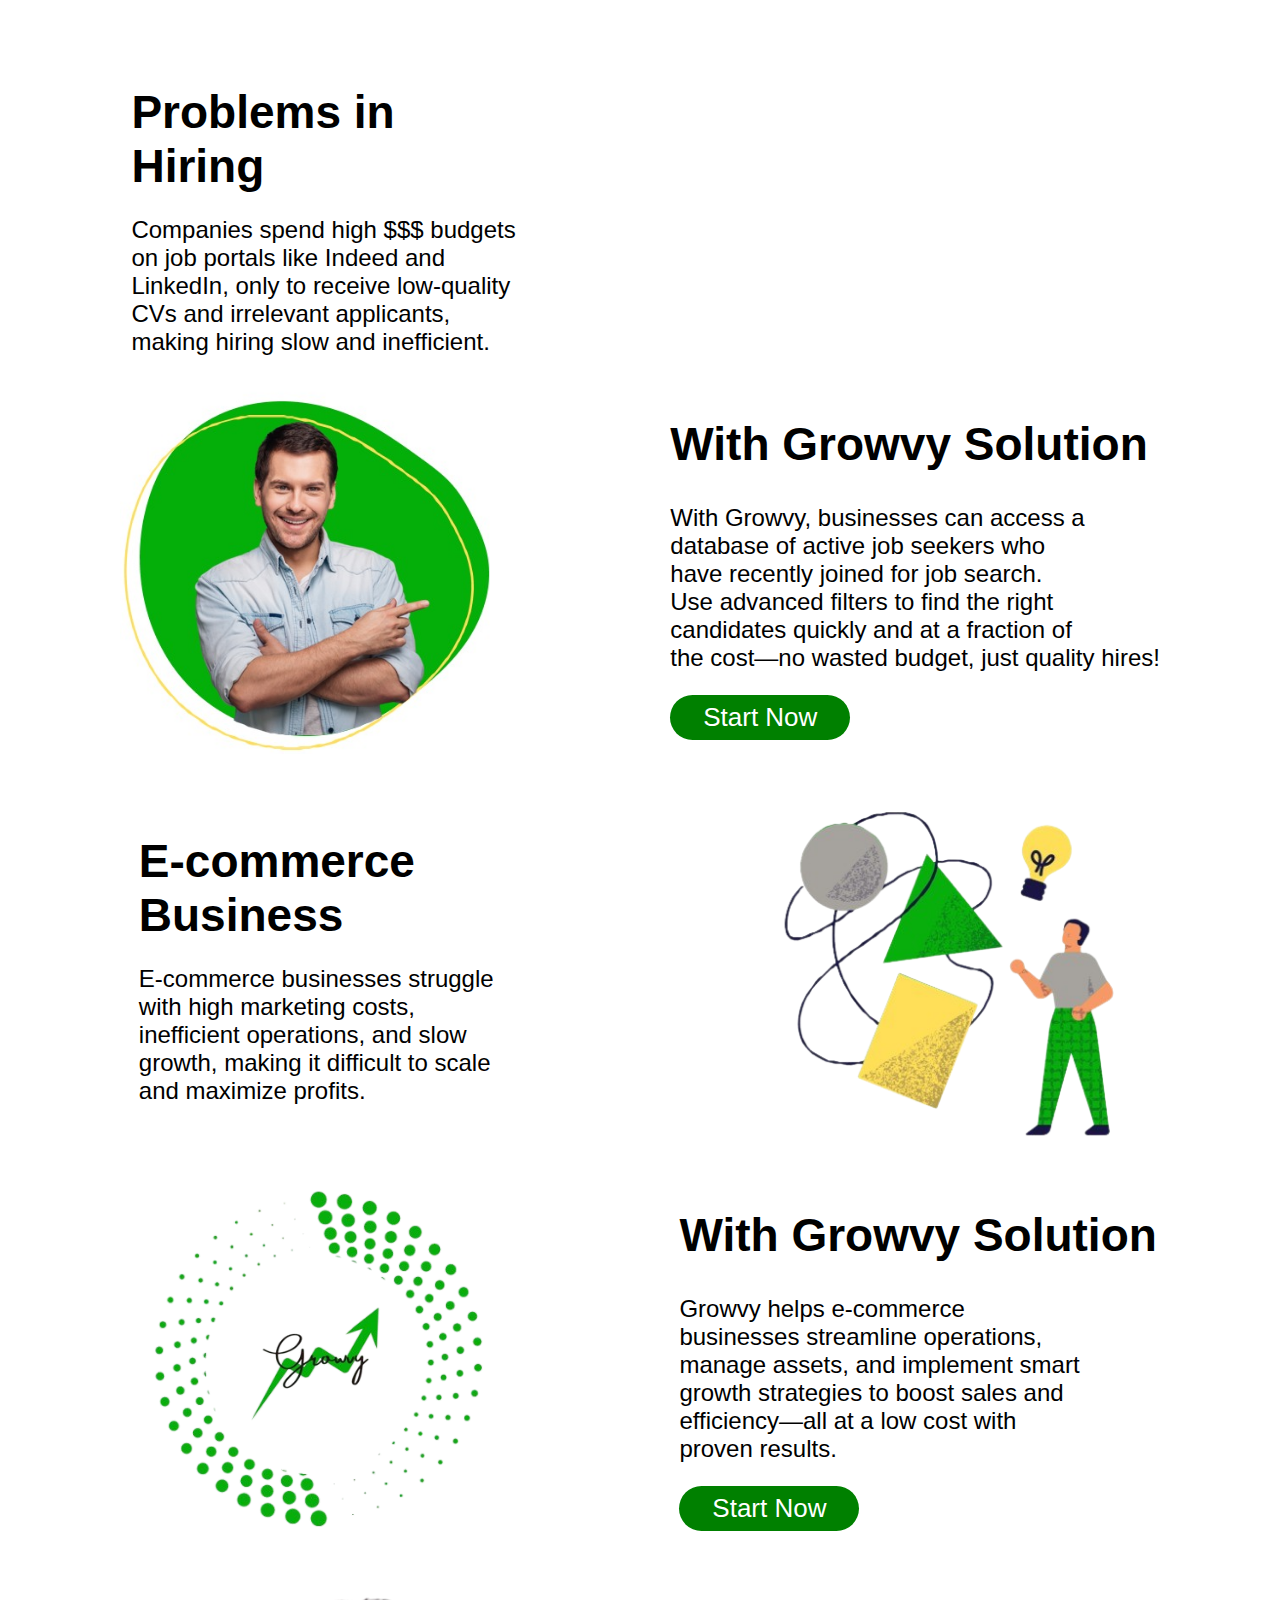
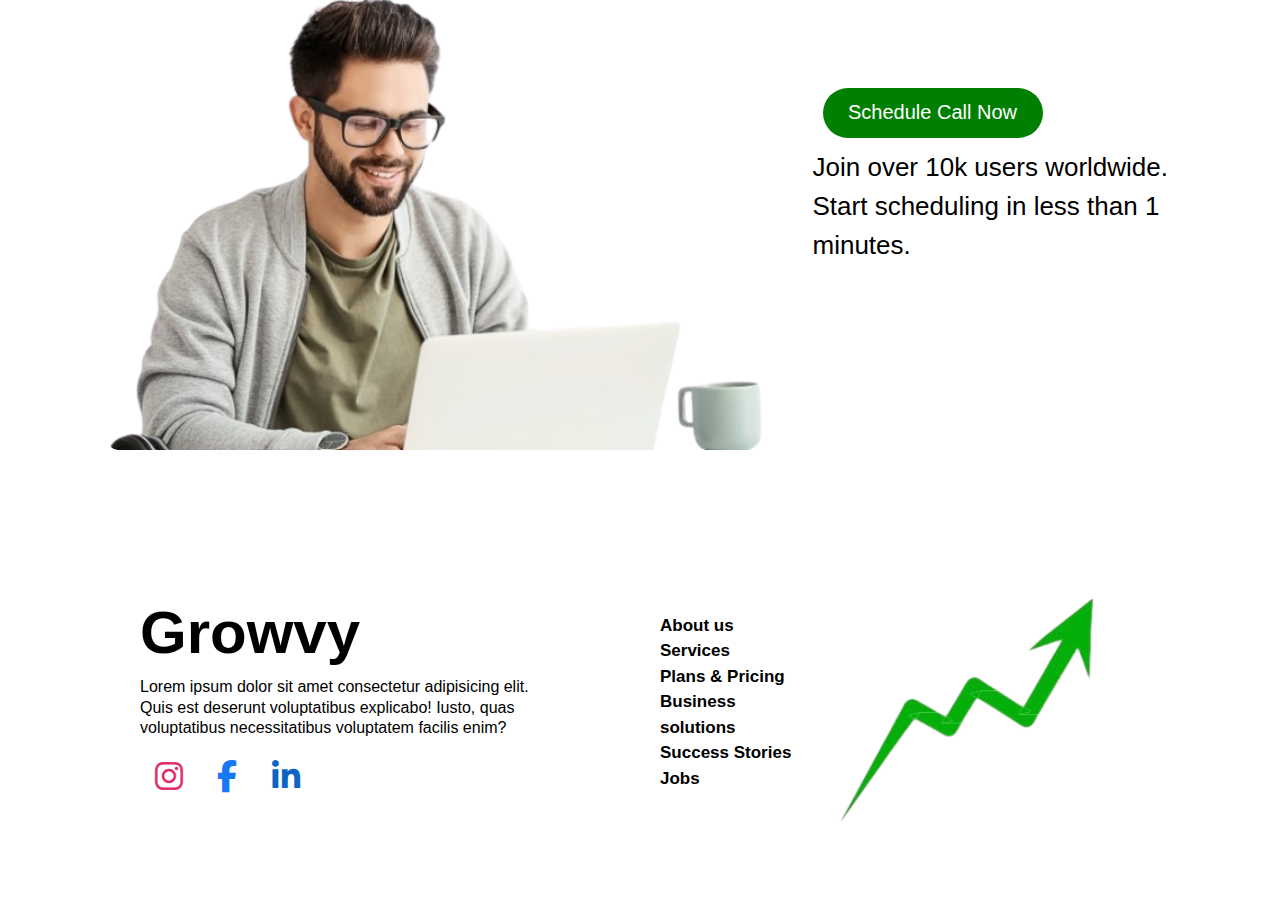
<file: services.html>
<!DOCTYPE html>
<html lang="en">
  <head>
    <meta charset="UTF-8" />
    <meta name="viewport" content="width=device-width, initial-scale=1.0" />
    <title>Internship Project 1</title>
    <link rel="stylesheet" href="services.css" />
    <link rel="stylesheet" href="https://cdnjs.cloudflare.com/ajax/libs/font-awesome/6.5.0/css/all.min.css">
  </head>
  <body>
    <!-- HEADER -->
    <header id="header">
      <nav>
        <div class="logo">
          <h1 class="h1">Services Page </h1>
        </div>

        
        <input type="checkbox" id="menu-toggle" />
        <label for="menu-toggle" class="menu-icon">&#9776;</label>


        <ul class="ul">
          <li><a href="index.html" target="_blank">Home</a>
          </li>
          <li><a href="jobs.html"target="_blank">Jobs</a>
          </li>
          <li><a href="success.html" target="_blank">Success</a>
          </li>
          <li> <a href="services.html"target="_blank">Services</a>
          </li>
          <li><a href="price.html"  target="_blank">Pricing</a>
          </li>
        </ul>
      </nav>
    </header>

    <!-- main -->

    <main>
        <section class="main_bannar">
            <div class="bannar_heading">
                <h1 class="bannar_h1">Services</h1>
                <p class="bannar_p">At Growvy, we provide innovative, cost-effective solutions to help businesses and
                    <br>professionals thrive.</p>
            </div>
        </section>

<section class="main_cards">

  <div class="card1">
    <img src="card1.png" alt="card1" class="card_img">
    <h1 class="card_h1">Hiring</h1>
    <p class="card_p">Access a vast talent pool <br> to hire the right <br> candidates quickly and <br> affordably.</p>
    <button class="cards_btn">Plans</button>
  </div>

  <div class="card2">
    <img src="card 2.png" alt="card2" class="card_img">
    <h1 class="card_h1">E-commerce</h1>
    <p class="card_p">Drive expansion with <br> targeted strategies and <br> market-driven solutions.</p>
    <button class="cards_btn">Plans</button>
  </div>

  <div class="card3">
    <img src="Business.png" alt="card3" class="card3_img">
    <h1 class="card_h1">Business</h1>
    <p class="card_p">Optimize and manage <br> business resources with <br> data-backed insights</p>
    <button class="cards_btn">Plans</button>
  </div>

</section>

        <section>
          <div>
            <h1 class="join_h1">Join over 10k users worldwide</h1>
          </div>
          <div>
            <button class="join_btn">View Pricing</button>
        </div>
        </section>

        <section class="grid">

          <div class="grid_div">
            <h1 class="grid_h1">Problems in <br>
              Hiring</h1>
            <p class="grid_p">Companies spend high $$$ budgets <br>
              on job portals like Indeed and <br>
              LinkedIn, only to receive low-quality <br>
              CVs and irrelevant applicants, <br>
              making hiring slow and inefficient.</p>
          </div>
          <div>
            <img src="grid (5).png" alt="grid" class="grid_img">
          </div>

        </section>

        <section class="grid2">

          <div>
            <img src="grid (1).jpeg" alt="grid" class="grid2_img">
          </div>
          <div class="grid2_div">
            <h1 class="grid2_h1">With Growvy Solution</h1>
            <p class="grid2_p">With Growvy, businesses can access a <br>
              database of active job seekers who <br>
              have recently joined for job search. <br>
              Use advanced filters to find the right <br>
              candidates quickly and at a fraction of <br>
              the cost—no wasted budget, just
              quality hires!</p>
              <button class="grid_btn">Start Now</button>
          </div>
        
        </section>

        <section class="grid3">

          <div class="grid3_div">
            <h1 class="grid3_h1">E-commerce <br>
              Business</h1>
            <p class="grid3_p">E-commerce businesses struggle <br>
              with high marketing costs, <br>
              inefficient operations, and slow <br>
              growth, making it difficult to scale <br>
              and maximize profits.</p>
          </div>
          <div>
            <img src="grid (1).png" alt="grid" class="grid3_img">
          </div>
        
        </section>

        <section class="grid4">
          
          <div>
            <img src="grid (4).png" alt="grid" class="grid4_img">
          </div>
          <div class="grid4_div">
            <h1 class="grid4_h1">With Growvy Solution</h1>
            <p class="grid4_p">Growvy helps e-commerce <br>
              businesses streamline operations, <br>
              manage assets, and implement smart <br>
              growth strategies to boost sales and <br>
              efficiency—all at a low cost with <br>
              proven results.</p>
              <button class="grid_btn">Start Now</button>
          </div>
        
        </section>


        <section class="schedule">
          <div class="schedule_img">
              <img src="schedule.png" alt="schedule">
          </div>
          <div>
              <button class="schedule_btn">Schedule Call Now</button>
              <p class="schedule_p">Join over 10k users worldwide.
                  Start scheduling in less than 1
                  minutes.</p>
          </div>
      </section>
      
      <!-- Section 10 -->
      
      <footer class="footer">
          
          <div class="footer_div1">
              <h1 class="div1_h1">Growvy</h1>
              <P class="div1_p">Lorem ipsum dolor sit amet consectetur adipisicing elit. Quis est deserunt voluptatibus explicabo! Iusto, quas voluptatibus necessitatibus voluptatem facilis enim?</P>
              <div class="social-icons">
                <a href="https://www.instagram.com" class="instagram" target="_blank"><i class="fab fa-instagram"></i></a>
                <a href="https://www.facebook.com" class="facebook" target="_blank"><i class="fab fa-facebook-f"></i></a>
                <a href="https://www.linkedin.com" class="linkedin" target="_blank"><i class="fab fa-linkedin-in"></i></a>
              </div>
            </div>
          <div class="footer_div2">
             <ul>
              <li>About us</li>
              <li>Services</li>
              <li>Plans & Pricing</li>
              <li>Business solutions</li>
              <li>Success Stories</li>
              <li>Jobs</li>
             </ul>
          </div>
          <div class="footer_img">
              <img src="footer.png" alt="footer">
          </div>
      </footer>
      



    </main>
  </body>
</html>
</file>
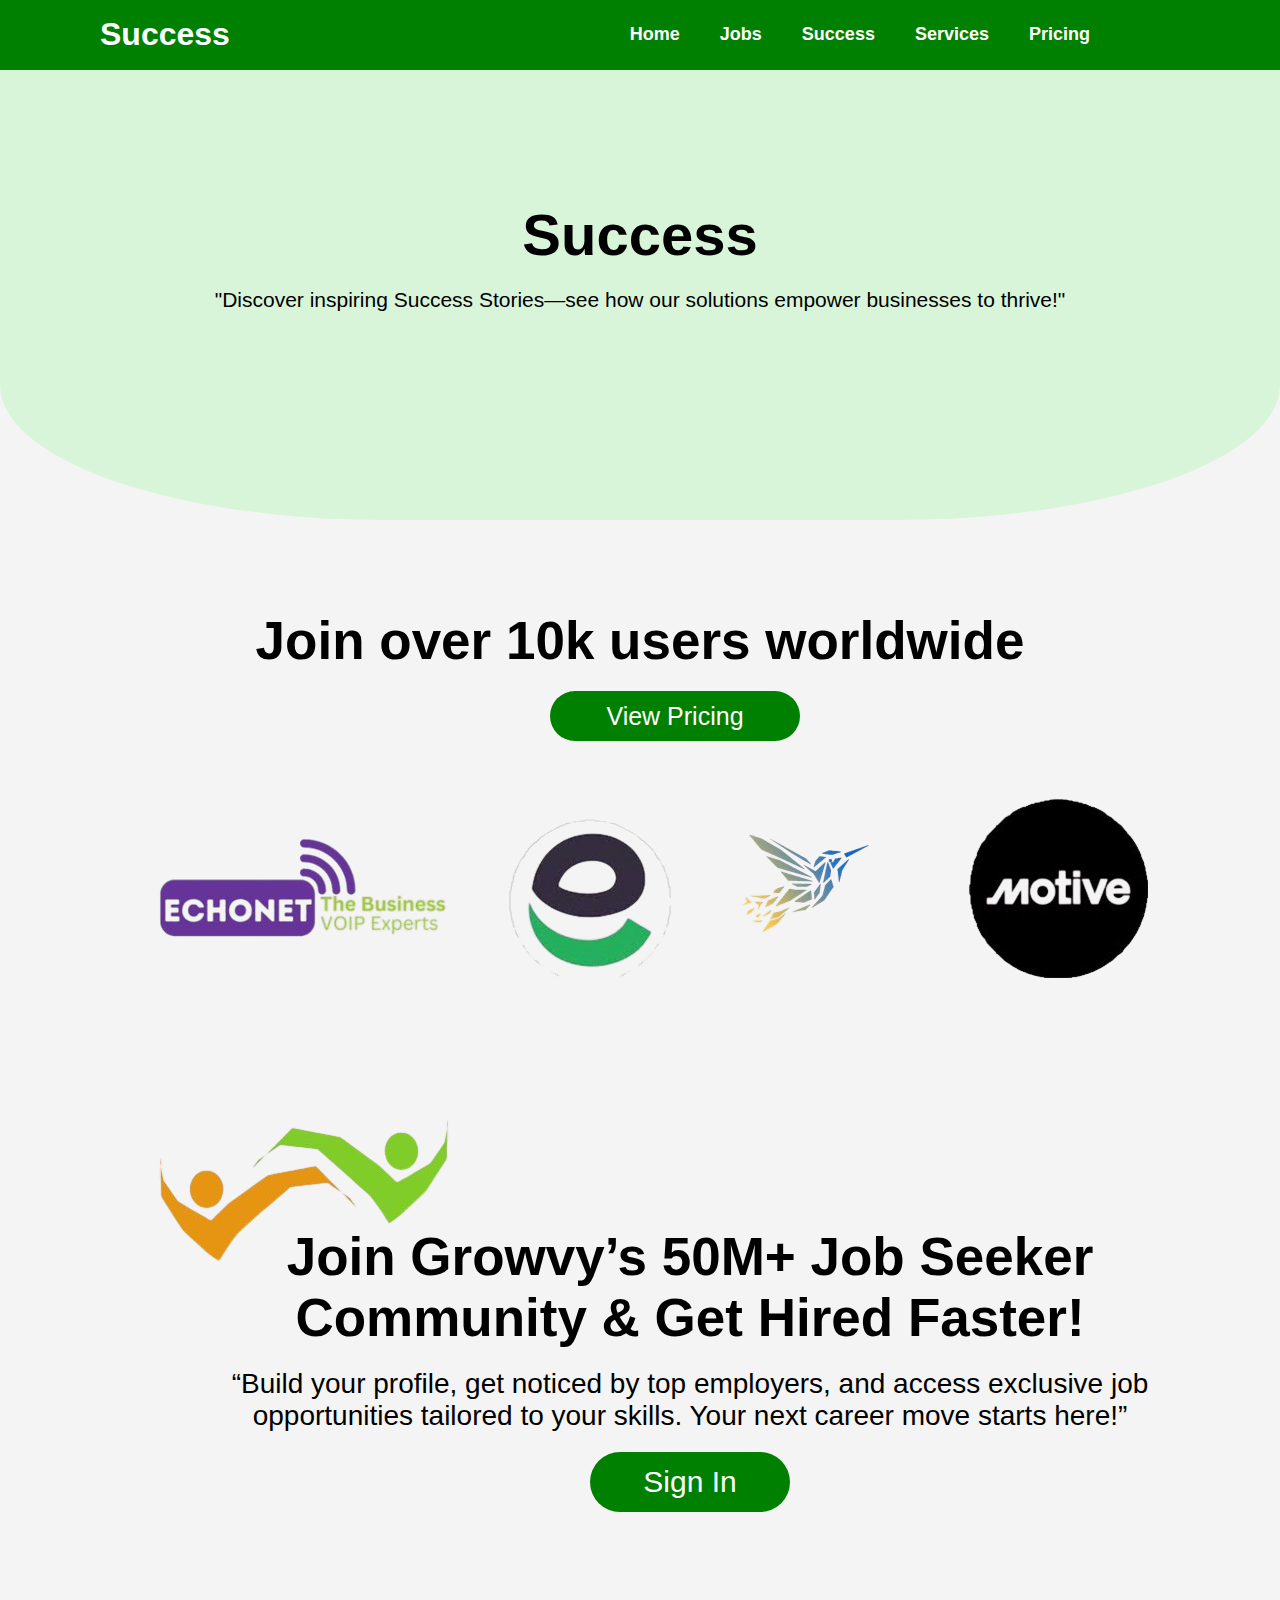
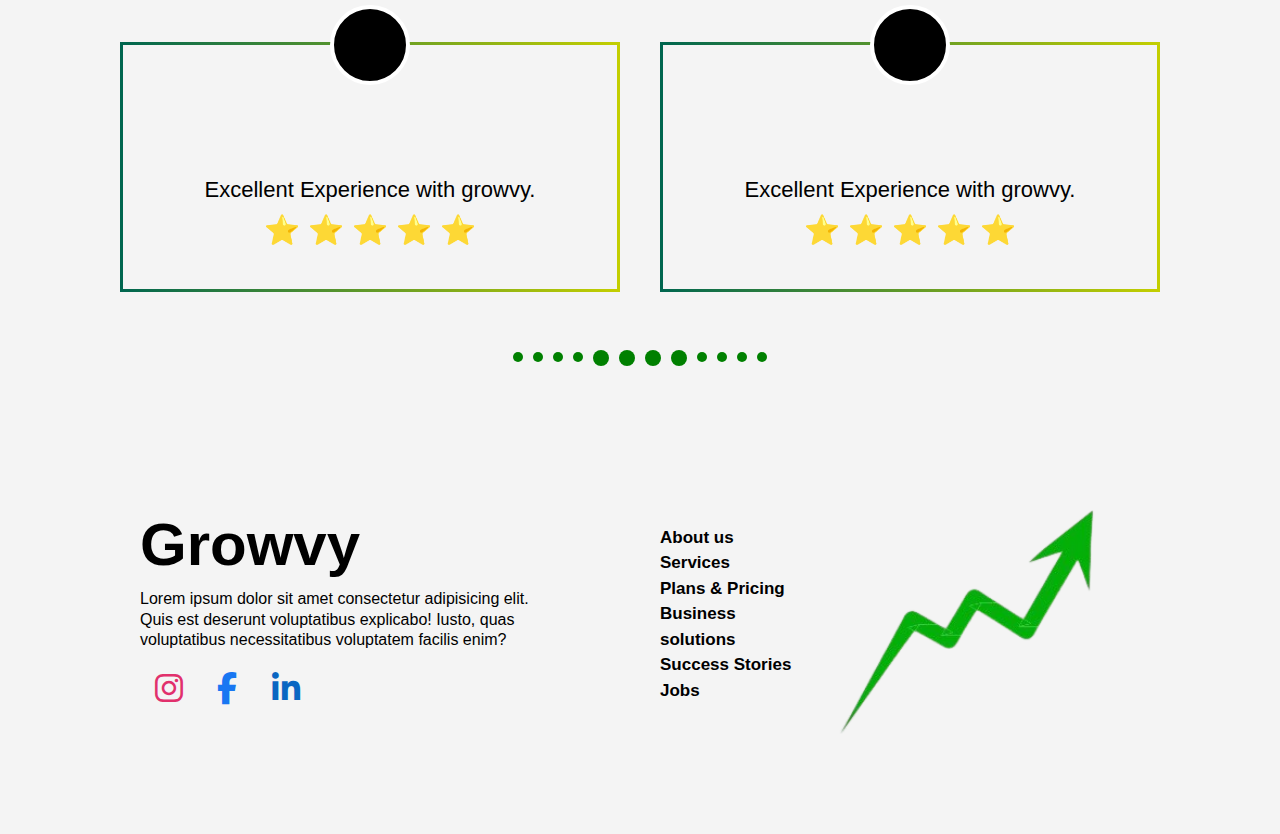
<file: success.html>
<!DOCTYPE html>
<html lang="en">
  <head>
    <meta charset="UTF-8" />
    <meta name="viewport" content="width=device-width, initial-scale=1.0" />
    <title>Internship Project 1</title>
    <link rel="stylesheet" href="jobs.css" />
    <link
      rel="stylesheet"
      href="https://cdnjs.cloudflare.com/ajax/libs/font-awesome/6.5.0/css/all.min.css"
    />
  </head>
  <body>
    <!-- HEADER -->
    <header id="header">
      <nav>
        <div class="logo">
          <h1 class="h1">Success </h1>
        </div>

        
        <input type="checkbox" id="menu-toggle" />
        <label for="menu-toggle" class="menu-icon">&#9776;</label>


        <ul class="ul">
            <li><a href="index.html" target="_blank">Home</a>
            </li>
            <li><a href="jobs.html"target="_blank">Jobs</a>
            </li>
            <li><a href="success.html" target="_blank">Success</a>
            </li>
            <li> <a href="services.html"target="_blank">Services</a>
            </li>
            <li><a href="price.html"  target="_blank">Pricing</a>
            </li>
          </ul>
      </nav>
    </header>

    <!-- main -->

    <main>
      <section class="main_bannar">
        <div class="bannar_heading">
          <h1 class="bannar_h1">Success</h1>
          <p class="bannar_p">
            "Discover inspiring Success Stories—see how our solutions empower
            businesses to thrive!"
          </p>
        </div>
      </section>

      <section>
        <div>
          <h1 class="join_h1">Join over 10k users worldwide</h1>
        </div>
        <div>
          <button class="join_btn">View Pricing</button>
        </div>
      </section>

      <section class="success_divs">

        <div class="success1">
            <img src="Success  (1).png"alt="">
        </div>

        
        <div class="success2">
            <img src="Success  (6).png"alt="">
        </div>

        <div class="success3">
            <img src="Success  (7).png"alt="">
        </div>

        <div class="success4">
            <img src="Success  (8).png"alt="">
        </div>

      </section>

      <section>

        <img src="Success  (9).png"alt="" class=" success_img">

         <div class="hire_content1">
        <h1 class="hire_h11">
          Join Growvy’s 50M+ Job Seeker <br />
          Community & Get Hired Faster!
        </h1>
        <p class="hire_p1">
          “Build your profile, get noticed by top employers, and access
          exclusive job <br />
          opportunities tailored to your skills. Your next career move starts
          here!”
        </p>
        <div class="div_btn1">
          <button class="hire_btn1">Sign In</button>
        </div>
      </div>

      </section>


      
      <section>

        <div class="testimonial-wrapper">
            <div class="testimonial">
              <div class="avatar"></div>
              <div class="text">Excellent Experience with growvy.</div>
              <div class="stars">⭐ ⭐ ⭐ ⭐ ⭐</div>
            </div>
        
            <div class="testimonial">
              <div class="avatar"></div>
              <div class="text">Excellent Experience with growvy.</div>
              <div class="stars">⭐ ⭐ ⭐ ⭐ ⭐</div>
            </div>
          </div>
        
          <div class="dots">
            <div class="dot"></div>
            <div class="dot"></div>
            <div class="dot"></div>
            <div class="dot"></div>
            <div class="dot large"></div>
            <div class="dot large"></div>
            <div class="dot large"></div>
            <div class="dot large"></div>
            <div class="dot"></div>
            <div class="dot"></div>
            <div class="dot"></div>
            <div class="dot"></div>
          </div>


      </section>


      <footer class="footer">
          
        <div class="footer_div1">
            <h1 class="div1_h1">Growvy</h1>
            <P class="div1_p">Lorem ipsum dolor sit amet consectetur adipisicing elit. Quis est deserunt voluptatibus explicabo! Iusto, quas voluptatibus necessitatibus voluptatem facilis enim?</P>
            <div class="social-icons">
                <a href="https://www.instagram.com" class="instagram" target="_blank"><i class="fab fa-instagram"></i></a>
                <a href="https://www.facebook.com" class="facebook" target="_blank"><i class="fab fa-facebook-f"></i></a>
                <a href="https://www.linkedin.com" class="linkedin" target="_blank"><i class="fab fa-linkedin-in"></i></a>
              </div>
          </div>
        <div class="footer_div2">
           <ul>
            <li>About us</li>
            <li>Services</li>
            <li>Plans & Pricing</li>
            <li>Business solutions</li>
            <li>Success Stories</li>
            <li>Jobs</li>
           </ul>
        </div>
        <div class="footer_img">
            <img src="footer.png" alt="footer">
        </div>
    </footer>

    </main>
  </body>
</html>
</file>
<file: style.css>
* {
    margin: 0;
    padding: 0;
    box-sizing: border-box;
  }
  
  body {
    width: 100%;
    height: 100vh;
    font-family: Arial, sans-serif;
    background-color: #f4f4f4;
  }
  
  /* HEADER */
  #header {
    width: 100%;
    height: 70px;
    background-color: green;
  }
  
  nav {
    display: flex;
    justify-content: space-between;
    align-items: center;
    padding: 16px 100px;
  }
  
  .h1{
    color: white;
    font-size: 32px;
    font-weight: bold;
  }
  
  .ul {
    list-style: none;
    display: flex;
    margin-right: 90px;
  }
  
  .ul li {
    margin-left: 40px;
  }
  
  .ul a {
    text-decoration: none;
    color: white;
    font-size: 18px;
  }
  
  .ul a:hover {
    color: black;
  }
  
  /* MAIN */
  main {
    margin: 0;
    padding: 0;
  }
  
  .home_banner {
    width: 100%;
    height: 80vh;
    display: flex;
    justify-content: space-around;
    align-items: center;
    padding: 50px 70px 0 20px;
  }
  
  .container {
    width: 40%;
    padding: 20px;
    /* border: 1px solid black; */
  }
  
  .h11 {
    width: 700px;
    font-size: 65px;
    font-weight: 900;
    line-height: 1.2;
    /* border: 1px solid black; */

  }
  
  h3 {
    font-size: 35px;
    color: green;
  }
  
  p {
    margin-top: 10px;
    width: 350px;
    font-size: 20px;
    line-height: 1.3;
  }
  
  .btn {
    background-color: green;
    border-radius: 30px;
    width: 150px;
    height: 50px;
    margin-top: 20px;
    border: none;
    color: white;
    font-size: 18px;
    cursor: pointer;
  }
  
  .btn:hover {
    background-color: #333;
  }
  
  .img {
    width: 40%;
    height: auto;
    text-align: center;
  }
  
  .img img {
    width: 110%;
    height: auto;
    margin-top: 150px;
    border-radius: 10px;
    object-fit: cover;
  }

.content_sect{
    margin-top: 100px;
}

.para{
    margin-top: 30px;
    width: 100%;
    text-align: center;
    font-size: 20px;
    font-weight: 500;
    font-family: Arial, Helvetica, sans-serif;
    padding: 10px 90px;
}

.jobs{
    width: 100%;
    display: flex;
    justify-content: space-around;
    align-items: center;
}

.hh1{
    font-size: 64px;
    font-weight: 700;
}

.job_img img{
    width: 250px;
    margin-top: 80px;
}


.employee{
    width: 100%;
    display: flex;
    justify-content: space-around;
    align-items: center;
    margin-top: 20px;
}

.hh1{
    font-size: 64px;
    font-weight: 700;
}

.employee_img img{
    width: 300px;
    margin-top: 80px;
}


.store{
    width: 100%;
    display: flex;
    justify-content: space-around;
    align-items: center;
    margin-top: 20px;
}

.hh1{
    font-size: 64px;
    font-weight: 700;
}

.store_img img{
    width: 290px;
    margin-top: 80px;
}


.business{
    width: 100%;
    display: flex;
    justify-content: space-around;
    align-items: center;
    margin-top: 20px;
}

.hh1{
    font-size: 60px;
    font-weight: 700;
}

.business_img img{
    width: 280px;
    margin-top: 80px;
}


.hire_content{
    margin-top: 80px;
}


.hire_p{
    width: 100%;
    text-align: center;
    font-size: 28px;
    font-weight: 500;
    font-family: Arial, Helvetica, sans-serif;
    padding: 0px 90px;
}

.hire_h1{
    margin-top: 30px;
    width: 100%;
    text-align: center;
    font-size: 53px;
    font-weight: 900;
    font-family: Arial, Helvetica, sans-serif;
    padding: 0px 90px;
}


.div_btn{
    display: flex;
    justify-content: center;
    align-items: center;
    margin-top: 20px
}


.hire_btn{
    background-color: green;
    border-radius: 30px;
    width: 200px;
    height: 60px;
    border: none;
    color: white;
    font-size: 20px;
    cursor: pointer;
}

.owner{
    width: 100%;
    display: flex;
    justify-content: space-around;
    align-items: center;
    padding: 0 50px 0 90px;
    margin-top: -70px;
}

.owner_img img{
    width: 550px;
    margin-top: 120px;
}

.owner_btn {
    background-color: green;
    border-radius: 30px;
    width: 150px;
    height: 50px;
    margin: 20px 0 0 10px;
    border: none;
    color: white;
    font-size: 18px;
    cursor: pointer;
  }

.owner_p{
        margin-top: 10px;
        width: 400px;
        font-size: 22px;
        line-height: 1.3;
}

.owner_hh1{
    font-size: 56px;
    font-weight: 700;
}


.schedule{
    width: 100%;
    display: flex;
    justify-content: space-around;
    align-items: center;
    padding: 0 50px 0 90px;
    margin-top: -70px;
}

.schedule_img img{
    width: 670px;
    margin-top: 100px;
}

.schedule_btn {
    background-color: green;
    border-radius: 30px;
    width: 220px;
    height: 50px;
    margin: 20px 0 0 10px;
    border: none;
    color: white;
    font-size: 20px;
    cursor: pointer;
  }

.schedule_p{
        margin-top: 10px;
        width: 400px;
        font-size: 26px;
        line-height: 1.3;
}


.footer{
    width: 100%;
    height: 50vh;
    display: flex;
    justify-content: space-between;
    align-items: center;
    padding: 0 80px;
    margin-top: 22px;
}

.footer_div1{
    width: 100%;
    margin-left: 35px;
}

.div1_h1{
    font-size: 62px;
    font-weight: 750;
}
.div1_p{
        margin-top: 10px;
        width: 390px;
        font-size: 20px;
        line-height: 1.2;
}


.footer_div2{
  width: 100%;
  margin-left: 100px;
  margin-top: -40px;
}

ul{
 font-size: 22px;
 font-weight: 700;
}

.footer_img{
margin-right: 40px;
}
.footer_img img{
  width: 360px;
  margin-top: -40px;
}


.social-icons{
  margin-top: 20px;
}

.social-icons a {
  font-size: 35px;
  margin: 0 15px;
  text-decoration: none;
}

/* Brand Colors */
.instagram {
  color: #E1306C; /* Instagram pinkish-red */
}

.facebook {
  color: #1877F2; /* Facebook blue */
}

.linkedin {
  color: #0A66C2; /* LinkedIn blue */
}

/* Optional: Hover Effect */
.social-icons a:hover {
  opacity: 0.7;
}
</file>
<file: jobs.css>
* {
    margin: 0;
    padding: 0;
    box-sizing: border-box;
  }
  
  body {
    width: 100%;
    height: 100vh;
    font-family: Arial, sans-serif;
    background-color: #f4f4f4;
  }
  
    
/* HEADER */
#header {
  width: 100%;
  height: 70px;
  background-color: green;
  position: relative;
  z-index: 999;
}

/* Navbar container */
nav {
  display: flex;
  justify-content: space-between;
  align-items: center;
  padding: 16px 100px;
}

/* Logo */
.h1 {
  color: white;
  font-size: 32px;
  font-weight: bold;
}

/* Navigation Links */
.ul {
  list-style: none;
  display: flex;
  margin-right: 90px;
  gap: 40px;
}

/* Link Items */
.ul a {
  text-decoration: none;
  color: white;
  font-size: 18px;
  transition: color 0.3s;
}

.ul a:hover {
  color: black;
}

/* Hamburger icon hidden by default */
.menu-icon {
  display: none;
  font-size: 30px;
  color: white;
  cursor: pointer;
}

/* Hide checkbox input */
#menu-toggle {
  display: none;
}

/* Media Query for Tablets (up to 768px) */
@media (max-width: 768px) {
  nav {
    padding: 16px 20px;
  }

  .ul {
    position: absolute;
    top: 70px;
    right: 0;
    background-color: green;
    flex-direction: column;
    align-items: center; /* Centering items */
    width: 100%;
    padding: 20px;
    display: none;
    margin: 0;
  }

  .ul li {
    margin: 15px 0;
  }

  #menu-toggle:checked + .menu-icon + .ul {
    display: flex;
  }

  .menu-icon {
    display: block;
  }

  .ul a {
    font-size: 20px;
    color: white;
  }
}

/* Media Query for Mobile (up to 480px) */
@media (max-width: 480px) {
  .ul {
    padding: 15px 0;
    gap: 20px; /* Adjust gap between links */
  }

  .ul li {
    margin: 10px 0;
  }

  #menu-toggle:checked + .menu-icon + .ul {
    display: flex;
  }

  .menu-icon {
    display: block;
  }

  .ul a {
    font-size: 22px;
    color: white;
  }
}

/* Media Query for screens from 1068px to 770px */
@media (max-width: 1068px) and (min-width: 770px) {
  nav {
    padding: 16px 40px;
  }

  .ul {
    gap: 20px; /* Reduced space between links */
    margin-right: 50px; /* Adjusted right margin */
  }

  .ul li {
    margin-left: 25px;
  }

  .ul a {
    font-size: 16px; /* Reduced font size for medium screens */
  }

  .h1 {
    font-size: 28px; /* Adjusted logo size for medium screens */
  }
}


.main_bannar {
  width: 100%;
  height: 50vh;
  background-color: rgb(217, 245, 217);
  border-radius: 0 0 30% 30%;
  padding: 1px;
}

.bannar_heading {
  text-align: center;
  margin-top: 130px;
}

.bannar_h1 {
  font-size: 58px;
}

.bannar_p {
  font-size: 21px;
  margin-top: 20px;
}

/* ===== Responsive Styles ===== */
@media (max-width: 1024px) {
  .main_bannar {
    height: auto;
    padding-bottom: 40px;
    border-radius: 0 0 25% 25%;
  }

  .bannar_heading {
    margin-top: 100px;
    padding: 0 30px;
  }

  .bannar_h1 {
    font-size: 45px;
  }

  .bannar_p {
    font-size: 18px;
  }
}

@media (max-width: 600px) {
  .main_bannar {
    padding-bottom: 50px;
    border-radius: 0 0 20% 20%;
  }

  .bannar_heading {
    margin-top: 80px;
    padding: 0 15px;
  }

  .bannar_h1 {
    font-size: 46px;
  }

  .bannar_p {
    font-size: 16px;
  }
}

.div_grid {
  display: grid;
  grid-template-columns: repeat(3, 1fr); /* 3 columns for large screens */
  gap: 20px;
  padding: 40px;
  margin-top: 60px;
}

.grid_box {
  background-color: rgb(67, 126, 67);
  padding: 40px;
  text-align: center;
  font-size: 27px;
  border-radius: 30px;
  font-weight: bold;
  color: aliceblue;
}

/* ===== Responsive Styles ===== */
@media (max-width: 992px) {
  .div_grid {
    grid-template-columns: repeat(2, 1fr); /* 2 columns for medium screens */
    padding: 30px;
    margin-top:120px;

  }

  .grid_box {
    font-size: 24px;
  }
}

@media (max-width: 600px) {
  .div_grid {
    grid-template-columns: 1fr; /* 1 column for small screens */
  }

  .grid_box {
    font-size: 24px;
    padding: 25px;
  }
}

/* ========== Hire Section Main Style ========== */
.hire_content {
  margin-top: 80px;
}

.hire_p {
  width: 100%;
  text-align: center;
  font-size: 28px;
  font-weight: 500;
  font-family: Arial, Helvetica, sans-serif;
  padding: 0 90px;
}

.hire_h1 {
  margin-top: 30px;
  width: 100%;
  text-align: center;
  font-size: 53px;
  font-weight: 900;
  font-family: Arial, Helvetica, sans-serif;
  padding: 0 90px;
}

.div_btn {
  display: flex;
  justify-content: center;
  align-items: center;
  margin-top: 20px;
}

.hire_btn {
  background-color: green;
  border-radius: 30px;
  width: 200px;
  height: 60px;
  border: none;
  color: white;
  font-size: 20px;
  cursor: pointer;
  transition: all 0.3s ease-in-out;
}

.hire_btn:hover {
  background-color: darkgreen;
  transform: scale(1.05);
  box-shadow: 0 8px 16px rgba(0, 128, 0, 0.4);
}

/* ========== Responsive Styles ========== */

/* Tablets and smaller laptops */
@media (max-width: 1000px) {
  .hire_p {
    font-size: 24px;
    padding: 0 60px;
  }

  .hire_h1 {
    font-size: 44px;
    padding: 0 60px;
  }

  .hire_btn {
    width: 180px;
    height: 55px;
    font-size: 18px;
  }
}

/* Mobile screens */
@media (max-width: 768px) {
  .hire_p {
    font-size: 17px;
    padding: 0 40px;
    margin-top: 20px;
    line-height: 1.4;
  }

  .hire_h1 {
    font-size: 32px;
    padding: 0 40px;
    margin-top:90px;
  }

  .hire_btn {
    width: 170px;
    height: 50px;
    font-size: 17px;
  }
}

/* Very small mobile screens */
@media (max-width: 576px) {
  .hire_p {
    font-size: 13px;
    padding: 0 20px;
    line-height: 1.5;
  }

  .hire_h1 {
    font-size: 25px;
    padding: 0 20px;
  }

  .hire_btn {
    width: 160px;
    height: 48px;
    font-size: 16px;
  }
}


.top_h1 {
  text-align: center;
  margin:120px auto 30px auto;
  font-size: 58px;
  font-weight: 750;
  animation: fadeInDown 1s ease-in-out;
}

.cylinder_box {
  background-color: rgb(118, 182, 118);
  padding: 12px 30px;
  border-radius: 20px;
  font-weight: bold;
  color: aliceblue;
  margin: 22px auto;
  width: 75%;
  display: flex;
  justify-content: space-between;
  align-items: center;
  /* Animation removed as per your request */
}

.box_h1 {
  font-size: 30px;
  font-weight: 600;
}

.box_btn {
  background-color: green;
  border-radius: 30px;
  width: 170px;
  height: 45px;
  margin-top: 5px;
  border: none;
  color: white;
  font-size: 23px;
  cursor: pointer;
  transition: background-color 0.3s ease-in-out;
}

/* Hover shake animation */
.box_btn:hover {
  background-color: darkgreen;
  animation: shake 0.5s ease-in-out;
  /* If you want infinite shake, use below line instead: */
  /* animation: shake 0.6s ease-in-out infinite; */
}

/* ======= Animations ======= */

@keyframes fadeInDown {
  from {
    opacity: 0;
    transform: translateY(-30px);
  }
  to {
    opacity: 1;
    transform: translateY(0);
  }
}

@keyframes shake {
  0% { transform: translateX(0); }
  20% { transform: translateX(-5px); }
  40% { transform: translateX(5px); }
  60% { transform: translateX(-5px); }
  80% { transform: translateX(5px); }
  100% { transform: translateX(0); }
}

/* ========== Responsive Styling ========== */

@media (max-width: 992px) {
  .top_h1 {
    font-size: 45px;
  }

  .cylinder_box {
    flex-direction: column;
    text-align: center;
    padding: 20px;
  }

  .box_h1 {
    font-size: 20px;
  }

  .box_btn {
    width: 160px;
    height: 42px;
    font-size: 20px;
  }
}

@media (max-width: 600px) {
  .top_h1 {
    font-size: 36px;
    margin-top:100px;
    margin-bottom: 35px;
  }

  .cylinder_box {
    width:94%;
    padding: 20px;
    margin-top: -12px;
  }

  .box_h1 {
    font-size: 38px;
  }

  .box_btn {
    width: 135px;
    height: 38px;
    font-size: 19px;
  }
}

.jobs {
  width: 100%;
  display: flex;
  justify-content: space-around;
  align-items: center;
  padding: 40px 0;
  flex-wrap: wrap;
}

.hh1 {
  font-size: 64px;
  font-weight: 700;
  /* Removed animation */
}

.jobs_p {
  margin-top: 10px;
  width: 390px;
  font-size: 23px;
  /* Removed animation */
}

.job_img img {
  width: 230px;
  margin-top: 80px;
  animation: zoomIn 1s ease-in-out;
  animation-delay: 0.4s;
  animation-fill-mode: both;
}

.btn {
  background-color: green;
  border-radius: 30px;
  width: 150px;
  height: 50px;
  border: none;
  color: white;
  font-size: 24px;
  cursor: pointer;
  margin-top: 15px;
  transition: background-color 0.3s ease-in-out;
  animation: shake 0.5s;
  animation-delay: 0.2s; /* Animation delay added for smoothness */
}

.btn:hover {
  background-color: darkgreen;
  animation: shake 0.5s;
}

/* ======= Animations ======= */

@keyframes zoomIn {
  from {
    opacity: 0;
    transform: scale(0.8);
  }
  to {
    opacity: 1;
    transform: scale(1);
  }
}

@keyframes shake {
  0% { transform: translateX(0); }
  20% { transform: translateX(-5px); }
  40% { transform: translateX(5px); }
  60% { transform: translateX(-5px); }
  80% { transform: translateX(5px); }
  100% { transform: translateX(0); }
}

/* ========== Responsive Styling ========== */

@media (max-width: 992px) {
  .jobs {
    flex-direction: column;
    text-align: center;
  }

  .hh1 {
    font-size: 48px;
  }

  .jobs_p {
    width: 80%;
    font-size: 20px;
  }

  .job_img img {
    width: 200px;
    margin-top: 40px;
  }

  .btn {
    width: 140px;
    height: 45px;
    font-size: 20px;
  }
}

@media (max-width: 600px) {
  .hh1 {
    font-size: 36px;
    margin-top:60px;

  }

  .jobs_p {
    width:100%;
    font-size: 18px;
    margin-top:20px;

  }

  .job_img img {
    width: 160px;
    margin-top: 70px;
  }

  .btn {
    width: 130px;
    height: 42px;
    font-size: 18px;
  }
}



.footer {
  width: 100%;
  height: 50vh;
  display: flex;
  justify-content: space-between;
  align-items: center;
  padding: 0 80px;
  margin-top: 18px;
}

.footer_div1 {
  width: 100%;
  margin-left:60px;
}

.div1_h1 {
  font-size: 60px;
  font-weight: 750;
}

.div1_p {
  margin-top: 10px;
  width: 400px;
  font-size: 16px;
  line-height: 1.3;
}

.footer_div2 {
  width: 100%;
  margin-left:120px;
  margin-top: 10px;
}

ul {
  font-size: 17px;
  font-weight: 700;
  list-style: none;
}

ul li {
  line-height: 1.5;
}

.footer_img {
  margin-right:80px;
}

.footer_img img {
  width: 320px;
  margin-top: 10px;
}

.social-icons {
  margin-top: 20px;
}

.social-icons a {
  font-size: 32px;
  margin: 0 15px;
  text-decoration: none;
}

/* Brand Colors */
.instagram {
  color: #E1306C;
}

.facebook {
  color: #1877F2;
}

.linkedin {
  color: #0A66C2;
}

/* Optional: Hover Effect */
.social-icons a:hover {
  opacity: 0.7;
}

/* =================== Responsive Styling =================== */
@media (max-width: 1024px) {
  .footer {
    flex-wrap: wrap;
    height: auto;
    padding: 60px 20px;
    justify-content: center;
    text-align: center;
  }

  .footer_div1,
  .footer_div2,
  .footer_img {
    width: 100%;
    margin: 40px 0;
  }

  .div1_h1 {
    font-size: 69px;
  }

  .div1_p {
    font-size: 20px;
    width: 100%;
    max-width: 500px;
    margin: 20px auto
  }

  ul {
    font-size: 22px;
    line-height: 2.2;
    padding: 0;
    margin: 0 auto;
    text-align: center;
  }

  .footer_img img {
    width: 300px;
    margin: -28px auto;
  }

  .social-icons a {
    font-size: 38px;
  }
}

@media (max-width: 600px) {
  .div1_h1 {
    font-size: 36px;
  }

  .div1_p {
    font-size: 16px;
    width: 100%;
    padding: 0 15px;
  }

  ul {
    font-size: 18px;
    line-height: 2.4;
  }

  .footer_img img {
    width: 220px;
  }

  .social-icons a {
    font-size: 26px;
    margin: 0 10px;
  }
}







/* Next page pricing */


/* ==== Recruitment Section ==== */

.Recruitment_img img {
  position: relative;
  left: 50%;
  width: 200px;
  height: 200px;
  margin: 180px 0 0 0;
  transform: translate(-50%, -50%);
}

.Recruitment_h1 {
  font-size: 58px;
  text-align: center;
  font-weight: 700;
  margin-top: -80px;
}

.Recruitment_p {
  font-size: 24px;
  margin-top: 20px;
  text-align: center;
  line-height: 1.3;
}

.Recruitment_btn {
  background-color: green;
  border-radius: 30px;
  width: 160px;
  height: 45px;
  border: none;
  color: white;
  font-size: 28px;
  cursor: pointer;
  display: block;
  margin: 30px auto;
}

/* ==== Box Section ==== */

.box {
  display: flex;
  justify-content: center;
  align-items: center;
  margin: 40px auto;
  gap: 30px;
  flex-wrap: wrap;
}

.simple-box {
  width: 400px;
  height: auto;
  border-radius: 20px;
  background-color: rgb(111, 179, 111);
  padding: 40px;
  box-sizing: border-box;
}

/* Box Content */
.box_h1 {
  font-size: 32px;
  font-weight: 700;
}

.box_p {
  font-size: 20px;
  margin-top: 9px;
  line-height: 1.3;
}

.box_h3 {
  font-size: 24px;
  margin-top: 9px;
}

.box_ul {
  font-size: 19px;
  margin-top: 9px;
  font-weight: lighter;
}

/* Buttons */
.btn_btn1,
.btn_btn2,
.btn_btn3 {
  background-color: green;
  border-radius: 30px;
  width: 190px;
  height: 50px;
  border: none;
  color: white;
  font-size: 24px;
  cursor: pointer;
  display: block;
  margin: 30px auto;
}

/* ==== Responsive Design ==== */

@media (max-width: 992px) {
  .Recruitment_h1 {
    font-size: 44px;
    margin-top: -60px;
  }

  .Recruitment_p {
    font-size: 20px;
  }

  .Recruitment_img img {
    width: 160px;
    height: 160px;
    margin-top: 150px;
  }

  .simple-box {
    width: 90%;
    padding: 30px;
  }

  .box_h1 {
    font-size: 28px;
    margin-top: 45px;
  }

  .box_p,
  .box_ul {
    font-size: 18px;
    text-align: left;
  }

  .box_h3 {
    font-size: 22px;
    margin-top: 25px;
  }
}

@media (max-width: 600px) {
  .Recruitment_h1 {
    font-size: 34px;
    margin-top: -50px;
  }

  .Recruitment_p {
    font-size: 18px;
    padding: 0 10px;
  }

  .Recruitment_img img {
    width: 140px;
    height: 140px;
    margin-top: 120px;
  }

  .Recruitment_btn {
    font-size: 22px;
    width: 140px;
    height: 42px;
  }

  .btn_btn1,
  .btn_btn2,
  .btn_btn3 {
    width: 160px;
    height: 45px;
    font-size: 20px;
  }

  .box_h1 {
    font-size: 26px;
  }

  .box_p,
  .box_ul {
    font-size: 16px;
  }

  .box_h3 {
    font-size: 20px;
  }
}

/* ========== Schedule Section Main Styles ========== */
.schedule {
  width: 100%;
  display: flex;
  justify-content: space-around;
  align-items: center;
  flex-wrap: wrap;
  padding: 0 50px 0 90px;
  margin-top: -70px;
  transition: all 0.3s ease-in-out;
}

.schedule_img img {
  width: 670px;
  margin-top: 100px;
  transition: all 0.3s ease-in-out;
  border-radius: 10px;
  object-fit: cover;
}

/* Optional Hover Animation */
.schedule_img img:hover {
  transform: scale(1.05);
}

.schedule_btn {
  background-color: green;
  border-radius: 30px;
  width: 220px;
  height: 50px;
  margin: 20px 0 0 10px;
  border: none;
  color: white;
  font-size: 20px;
  cursor: pointer;
  transition: all 0.3s ease-in-out;
}

.schedule_btn:hover {
  background-color: darkgreen;
  transform: scale(1.05);
  box-shadow: 0 8px 16px rgba(0, 128, 0, 0.4);
}

.schedule_p {
  margin-top: 10px;
  width: 400px;
  font-size: 26px;
  line-height: 1.5;
}

/* ========== Responsive Breakpoints ========== */

/* Medium Screens (max-width: 1000px) */
@media (max-width: 1000px) {
  .schedule {
    padding: 0 30px;
    margin-top: -40px;
  }

  .schedule_img img {
    width: 500px;
    margin-top: 80px;
  }

  .schedule_p {
    font-size: 22px;
    width: 100%;
  }

  .schedule_btn {
    width: 200px;
    height: 45px;
    font-size: 18px;
  }
}

/* Small Screens (max-width: 768px) */
@media (max-width: 768px) {
  .schedule {
    flex-direction: column;
    align-items: center;
    text-align: center;
    padding: 0 20px;
    margin-top:150px;
  }

  .schedule_img {
    order: 2;
    margin-top: 20px;
  }

  .schedule_img img {
    width: 380px;
    margin-top: 30px;
  }

  .schedule_p {
    font-size: 20px;
    margin: 40px auto;

  }

  .schedule_btn {
    width: 180px;
    height: 42px;
    font-size: 17px;
  }
}

/* Very Small Screens (max-width: 576px) */
@media (max-width: 576px) {
  .schedule_img img {
    width: 280px;
  }

  .schedule_p {
    font-size: 18px;
  }

  .schedule_btn {
    width: 160px;
    height: 40px;
    font-size: 16px;
  }
}



/* Next Page Success */


.join_h1 {
  margin-top: 90px;
  width: 100%;
  text-align: center;
  font-size: 53px;
  font-weight: 900;
  font-family: Arial, Helvetica, sans-serif;
  padding: 0px 90px;
}

.join_btn {
  background-color: green;
  border-radius: 30px;
  width: 250px;
  height: 50px;
  margin-top: -200px;
  border: none;
  color: white;
  font-size: 25px;
  cursor: pointer;
}

div .join_btn {
  padding: 0px 20px;
  margin: 20px 550px;
}

/* ========== Responsive Styling ========== */

@media (max-width: 992px) {
  .join_h1 {
    font-size: 38px;
    padding: 0px 40px;
    margin-top: 70px;
  }

  div .join_btn {
    width: 220px;
    height: 48px;
    font-size: 22px;
    margin: 20px auto;
    display: block;
  }
}

@media (max-width: 600px) {
  .join_h1 {
    font-size: 30px;
    padding: 0px 20px;
    margin-top:90px;
  }

  div .join_btn {
    width: 160px;
    height: 42px;
    font-size: 17px;
    margin: 18px auto;
    display: block;
  }
}

.success_divs {
  display: flex;
  justify-content: space-between;
  align-items: center;
  padding: 30px 120px;
}

.success1 {
  width: 360px;
  height: 200px;
}

.success2 {
  width: 220px;
  height: 200px;
}

.success3 {
  width: 210px;
  height: 200px;
  margin-left: 30px;
}

.success4 {
  width: 220px;
  height: 200px;
}

/* ========== Responsive Styling ========== */

@media (max-width: 992px) {
  .success_divs {
    flex-wrap: wrap;
    justify-content: center;
    gap: 20px;
    padding: 30px 40px;
  }

  .success1,
  .success2,
  .success3,
  .success4 {
    width: 45%;
    margin-left: 0; /* Remove left margin */
    display: flex;
    justify-content: center;
    align-items: center;
  }
}

@media (max-width: 600px) {
  .success_divs {
    flex-direction: column;
    align-items: center;
    padding: 60px;
  }

  .success1,
  .success2,
  .success3,
  .success4 {
    width: 90%;
    height: auto;
    margin-left: 0;
    display: flex;
    justify-content: center;
    align-items: center;
  }
}

/* Original Code - NOT CHANGED */
.success_img {
  margin: 80px 0 0 120px;
}

.hire_content1 {
  margin-top: -80px;
  margin-left: 100px;
}

.hire_p1 {
  width: 100%;
  text-align: center;
  font-size: 28px;
  font-weight: 500;
  font-family: Arial, Helvetica, sans-serif;
  padding: 0px 90px;
  margin-top: 20px;
}

.hire_h11 {
  margin-top: 30px;
  width: 100%;
  text-align: center;
  font-size: 53px;
  font-weight: 900;
  font-family: Arial, Helvetica, sans-serif;
  padding: 0px 90px;
}

.div_btn1 {
  display: flex;
  justify-content: center;
  align-items: center;
  margin-top: 20px;
}

.hire_btn1 {
  background-color: green;
  border-radius: 30px;
  width: 200px;
  height: 60px;
  border: none;
  color: white;
  font-size: 30px;
  cursor: pointer;
}

/* Responsive Media Queries */
@media (max-width: 992px) {
  .success_img {
    margin-top: 35px;
    margin-left:-10px;
    display: block;
    width: 45%;
  }

  .hire_content1 {
    margin-top: -48px;
    margin-left: 40px;
    /* text-align: center; */
  }

  .hire_h11 {
    font-size: 26px;
    padding: 0 40px;
  }

  .hire_p1 {
    font-size: 14px;
    padding: 0 40px;
    line-height: 1.4;

  }

  .hire_btn1 {
    width: 155px;
    height: 46px;
    font-size: 26px;
  }
}

@media (max-width: 600px) {
  .success_img {
    margin-top: 35px;
    display: block;
    margin-left: -5px;
    width: 40%;
  }

  .hire_content1 {
    margin-top: -45px;
    margin-left: 32px;
  }

  .hire_h11 {
    font-size: 22px;
    padding: 0 20px;
  }

  .hire_p1 {
    font-size: 12px;
    padding: 0 20px;
    line-height: 1.4;
  }

  .hire_btn1 {
    width: 160px;
    height: 50px;
    font-size: 22px;
  }
}

/* Original Code - NOT CHANGED */
.testimonial-wrapper {
  display: flex;
  gap: 40px;
  justify-content: center;
  margin-bottom: 30px;
  margin-top: 130px;
}

.testimonial {
  position: relative;
  width: 500px;
  height: 250px;
  padding: 40px 20px 20px;
  border: 3px solid transparent;
  border-image: linear-gradient(to right, #00664f, #c3ce00);
  border-image-slice: 1;
  text-align: center;
}

.testimonial .avatar {
  position: absolute;
  top: -40px;
  left: 50%;
  transform: translateX(-50%);
  width: 80px;
  height: 80px;
  background-color: black;
  border: 4px solid white;
  border-radius: 50%;
  z-index: 2;
}

.testimonial .text {
  margin-top: 92px;
  font-size: 22px;
  color: #000;
}

.stars {
  margin-top: 10px;
  font-size: 29px;
  color: gold;
}

.dots {
  display: flex;
  justify-content: center;
  gap: 10px;
  margin-top: 60px;
}

.dot {
  width: 10px;
  height: 10px;
  background-color: green;
  border-radius: 50%;
}

.dot.large {
  width: 16px;
  height: 16px;
  margin-top: -2px;
}

/* Responsive Media Queries */
@media (max-width: 992px) {
  .testimonial-wrapper {
    flex-direction: column;
    align-items: center;
    gap: 90px;
    margin-top: 150px;
    margin-bottom: 40px;
  }

  .testimonial {
    width: 90%;
    height: auto;
    padding-top: 60px;
  }

  .testimonial .text {
    font-size: 26px;
  }

  .stars {
    font-size: 29px;
  }
}

@media (max-width: 600px) {
  .testimonial-wrapper {
    margin-top:160px;
    gap: 90px;
  }

  .testimonial {
    width: 95%;
    padding: 40px 15px 35px;
  }

  .testimonial .text {
    font-size: 20px;
  }

  .stars {
    font-size: 26px;
  }

  .dot {
    width: 8px;
    height: 8px;
  }

  .dot.large {
    width: 12px;
    height: 12px;
  }
}
</file>
<file: services.css>
* {
    margin: 0;
    padding: 0;
    box-sizing: border-box;
    /* background-color: #FFFFFF; */
  }
  
  body {
    width: 100%;
    height: 100vh;
    font-family: Arial, sans-serif;
  }
  
     
/* HEADER */
#header {
  width: 100%;
  height: 70px;
  background-color: green;
  position: relative;
  z-index: 999;
}

/* Navbar container */
nav {
  display: flex;
  justify-content: space-between;
  align-items: center;
  padding: 16px 100px;
  background-color: green;

}

/* Logo */
.h1 {
  color: white;
  font-size: 32px;
  font-weight: bold;
  background-color: green;

}

/* Navigation Links */
.ul {
  list-style: none;
  display: flex;
  margin-right: 90px;
  gap: 40px;
  background-color: green;

}

/* Link Items */
.ul a {
  text-decoration: none;
  color: white;
  font-size: 18px;
  transition: color 0.3s;
  background-color: green;

}

.ul a:hover {
  color: black;
  
}

/* Hamburger icon hidden by default */
.menu-icon {
  display: none;
  font-size: 30px;
  color: white;
  cursor: pointer;
  background-color: green;

}

/* Hide checkbox input */
#menu-toggle {
  display: none;
  background-color: green;

}

/* Media Query for Tablets (up to 768px) */
@media (max-width: 768px) {
  nav {
    padding: 16px 20px;
  }

  .ul {
    position: absolute;
    top: 70px;
    right: 0;
    background-color: green;
    flex-direction: column;
    align-items: center; /* Centering items */
    width: 100%;
    padding: 20px;
    display: none;
    margin: 0;
  }

  .ul li {
    margin: 15px 0;
    
  }

  #menu-toggle:checked + .menu-icon + .ul {
    display: flex;
  }

  .menu-icon {
    display: block;
  }

  .ul a {
    font-size: 20px;
    color: white;
  }
}

/* Media Query for Mobile (up to 480px) */
@media (max-width: 480px) {
  .ul {
    padding: 15px 0;
    gap: 20px; /* Adjust gap between links */
  }

  .ul li {
    margin: 10px 0;
  }

  #menu-toggle:checked + .menu-icon + .ul {
    display: flex;
  }

  .menu-icon {
    display: block;
  }

  .ul a {
    font-size: 22px;
    color: white;
  }
}

/* Media Query for screens from 1068px to 770px */
@media (max-width: 1068px) and (min-width: 770px) {
  nav {
    padding: 16px 40px;
  }

  .ul {
    gap: 20px; /* Reduced space between links */
    margin-right: 50px; /* Adjusted right margin */
  }

  .ul li {
    margin-left: 25px;
  }

  .ul a {
    font-size: 16px; /* Reduced font size for medium screens */
  }

  .h1 {
    font-size: 28px; /* Adjusted logo size for medium screens */
  }
}


.main_bannar {
  width: 100%;
  height: 50vh;
  background-color: rgb(217, 245, 217);
  border-radius: 0 0 30% 30%;
  padding: 1px;
}

.bannar_heading {
  text-align: center;
  margin-top: 130px;
  background-color: rgb(217, 245, 217);

}

.bannar_h1 {
  font-size: 58px;
  background-color: rgb(217, 245, 217);

}

.bannar_p {
  font-size: 21px;
  margin-top: 20px;
  background-color: rgb(217, 245, 217);

}

/* ===== Responsive Styles ===== */
@media (max-width: 1024px) {
  .main_bannar {
    height: auto;
    padding-bottom: 40px;
    border-radius: 0 0 25% 25%;
  }

  .bannar_heading {
    margin-top: 100px;
    padding: 0 30px;
  }

  .bannar_h1 {
    font-size: 45px;
  }

  .bannar_p {
    font-size: 18px;
  }
}

@media (max-width: 600px) {
  .main_bannar {
    padding-bottom: 50px;
    border-radius: 0 0 20% 20%;
  }

  .bannar_heading {
    margin-top: 80px;
    padding: 0 15px;
  }

  .bannar_h1 {
    font-size: 40px;
  }

  .bannar_p {
    font-size: 12px;
  }
}

/* === Card Container === */
.main_cards {
  width: 100%;
  padding: 0 150px;
  display: flex;
  flex-wrap: wrap;
  justify-content: space-between;
  align-items: flex-start;
  margin-top: 250px;
  gap: 30px;
}

/* === Individual Cards === */
.card1,
.card2,
.card3 {
  border-radius: 18%;
  width: 30%;
  height:60vh;
  background-color: rgb(217, 245, 217);
  position: relative;
  padding-bottom: 30px;
  display: flex;
  flex-direction: column;
  align-items: center;
}

/* === Card Images === */
.card_img,
.card3_img {
  width: 170px;
  height: 160px;
  margin-top: -100px;
  border-radius: 13%;
  animation: shake 1s ease-in-out infinite;
}

.card3_img {
  width: 150px;
  margin-top: -90px;
}

/* === Card Text === */
.card_h1 {
  margin-top: 90px;
  text-align: center;
  font-size: 24px;
  background-color: rgb(217, 245, 217);
}

.card_p {
  margin-top: 10px;
  text-align: center;
  font-size: 20px;
  background-color: rgb(217, 245, 217);
}

/* === Card Buttons (Inside Cards) === */
.cards_btn {
  background-color: green;
  border-radius: 30px;
  width: 220px;
  height: 50px;
  border: none;
  color: white;
  font-size: 26px;
  cursor: pointer;
  margin-top: 30px;
}

/* === Shaking Animation === */
@keyframes shake {
  0% { transform: translate(0, 0); }
  20% { transform: translate(-2px, 2px); }
  40% { transform: translate(2px, -2px); }
  60% { transform: translate(-2px, 2px); }
  80% { transform: translate(2px, -2px); }
  100% { transform: translate(0, 0); }
}

/* === Responsive Design === */
@media (max-width: 992px) {
  .main_cards {
    flex-direction: column;
    padding: 0 100px;
  }

  .card1,
  .card2,
  .card3 {
    width: 100%;
    margin-bottom:140px;
  }


  .cards_btn {
    width: 40%;
  }
}

@media (max-width: 600px) {
  .main_cards {
    padding: 0 70px;
    margin-top:200px;

  }

  .card_img,
  .card3_img {
    width: 120px;
    height: 140px;
    margin-top: -70px;
  }

  .cards_btn {
    font-size: 22px;
    width: 50%;
  }
}


.join_h1 {
  margin-top: 90px;
  width: 100%;
  text-align: center;
  font-size: 53px;
  font-weight: 900;
  font-family: Arial, Helvetica, sans-serif;
  padding: 0px 90px;
}

.join_btn {
  background-color: green;
  border-radius: 30px;
  width: 250px;
  height: 50px;
  margin-top: -200px;
  border: none;
  color: white;
  font-size: 25px;
  cursor: pointer;
}

div .join_btn {
  padding: 0px 20px;
  margin: 20px 550px;
}

/* ========== Responsive Styling ========== */

@media (max-width: 992px) {
  .join_h1 {
    font-size: 38px;
    padding: 0px 40px;
    /* margin-top: 20px; */
  }

  div .join_btn {
    width: 220px;
    height: 48px;
    font-size: 22px;
    margin: 20px auto;
    display: block;
  }
}

@media (max-width: 600px) {
  .join_h1 {
    font-size: 26px;
    padding: 0px 20px;
    margin-top:-10px;
  }

  div .join_btn {
    width: 160px;
    height: 42px;
    font-size: 17px;
    margin: 18px auto;
    display: block;
  }
}

.grid {
  height: auto;
  display: flex;
  align-items: center;
  justify-content: space-around;
  padding: 0px 50px;
  margin-top: 80px;
  flex-wrap: wrap;
  gap: 40px;
}

/* === Text Content Styles === */
.grid_h1 {
  font-size: 46px;
  margin-top: 40px;
  padding: 10px 0;
}

.grid_p {
  font-size: 24px;
  margin-top: 13px;
  max-width: 500px;
}

.grid_btn {
  background-color: green;
  border-radius: 30px;
  width: 180px;
  height: 45px;
  margin-top: 13px;
  border: none;
  color: white;
  font-size: 26px;
  cursor: pointer;
}

/* === Image with Animation === */
.grid_img {
  width: 430px;
  max-width: 100%;
  height: auto;
  animation: fadeInScale 1.5s ease-in-out forwards;
  opacity: 0;
  transform: scale(0.95);
}

/* === Image Animation Keyframes === */
@keyframes fadeInScale {
  to {
    opacity: 1;
    transform: scale(1);
  }
}

/* === Responsive Design === */
@media (max-width: 992px) {
  .grid {
    flex-direction: column;
    padding: 0px 30px;
    text-align: center;
  }

  .grid_img {
    order: 2; /* image after text */
  }

  .grid_h1 {
    font-size: 36px;
    margin-top: 20px;
  }

  .grid_p {
    font-size: 20px;
  }

  .grid_btn {
    width: 70%;
    font-size: 22px;
  }
}

@media (max-width: 600px) {
  .grid {
    padding: 0px 20px;
  }

  .grid_img {
    width: 70%;
  }

  .grid_h1 {
    font-size: 30px;
    margin-top: 60px;
  }

  .grid_p {
    font-size: 18px;
  }

  .grid_btn {
    width: 100%;
    font-size: 20px;
  }
}
.grid2 {
  height: auto;
  display: flex;
  align-items: center;
  justify-content: space-around;
  padding: 0 50px;
  margin-top: 20px;
  flex-wrap: wrap;
  gap: 40px;
  flex-direction: row; /* Default for larger screens */
}

.grid2_h1 {
  font-size: 46px;
  margin-top: 10px;
  padding: 10px 0;
}

.grid2_p {
  font-size: 24px;
  margin-top: 13px;
  padding: 10px 0;
  max-width: 500px;
}

.grid2_img {
  width: 370px;
  max-width: 100%;
  height: auto;
  animation: fadeInUp 1s ease-in-out;
}

.grid_btn {
  background-color: green;
  border-radius: 30px;
  width: 180px;
  height: 45px;
  margin-top: 13px;
  border: none;
  color: white;
  font-size: 26px;
  cursor: pointer;
}

/* === Animation === */
@keyframes fadeInUp {
  0% {
    opacity: 0;
    transform: translateY(30px);
  }
  100% {
    opacity: 1;
    transform: translateY(0);
  }
}

/* === Responsive Design === */
@media (max-width: 992px) {
  .grid2 {
    flex-direction: column-reverse; /* Image below text */
    padding: 0 30px;
    text-align: center;
  }

  .grid2_h1 {
    font-size: 36px;
    margin-top: 70px;
  }

  .grid2_p {
    font-size: 20px;
  }

  .grid_btn {
    width: 70%;
    font-size: 22px;
  }
}

@media (max-width: 600px) {
  .grid2 {
    padding: 0 20px;
  }

  .grid2_img {
    width: 70%;
  }

  .grid2_h1 {
    font-size: 30px;
    margin-top: 80px;
  }

  .grid2_p {
    font-size: 18px;
  }

  .grid_btn {
    width: 40%;
    font-size: 20px;
  }
}

.grid3 {
  height: auto;
  display: flex;
  align-items: center;
  justify-content: space-around;
  padding: 0 20px;
  margin-top: 20px;
  flex-wrap: wrap;
  gap: 40px;
  flex-direction: row; /* default: content first, then image */
}

/* Text Styling */
.grid3_h1 {
  font-size: 46px;
  padding: 10px 0;
}

.grid3_p {
  font-size: 24px;
  margin-top: 13px;
  max-width: 500px;
}

/* Image Styling */
.grid3_img {
  width: 370px;
  max-width: 100%;
  height: auto;
  animation: fadeInUp 1.2s ease-in-out;
}

/* === Responsive Design === */
@media (max-width: 992px) {
  .grid3 {
    flex-direction: column; /* content pehle, image baad mein */
    padding: 0 30px;
    text-align: center;
  }

  .grid3_h1 {
    font-size: 36px;
    margin-top: 90px;
  }

  .grid3_p {
    font-size: 20px;
  }
}

@media (max-width: 600px) {
  .grid3 {
    padding: 0 20px;
  }

  .grid3_img {
    width: 70%;
  }

  .grid3_h1 {
    font-size: 30px;
  }

  .grid3_p {
    font-size: 18px;
  }
}

/* Image Animation */
@keyframes fadeInUp {
  0% {
    opacity: 0;
    transform: translateY(40px);
  }
  100% {
    opacity: 1;
    transform: translateY(0);
  }
}

.grid4{
  height: auto;
  display: flex;
  align-items: center;
  justify-content: space-around;
  padding: 0 50px;
  margin-top: 20px;
  flex-wrap: wrap;
  gap: 40px;
  flex-direction: row; /* Default for larger screens */
}

.grid4_h1 {
  font-size: 46px;
  margin-top: 10px;
  padding: 10px 0;
}

.grid4_p {
  font-size: 24px;
  margin-top: 13px;
  padding: 10px 0;
  max-width: 500px;
}

.grid4_img {
  width: 370px;
  max-width: 100%;
  height: auto;
  animation: fadeInUp 1s ease-in-out;
}

.grid_btn {
  background-color: green;
  border-radius: 30px;
  width: 180px;
  height: 45px;
  margin-top: 13px;
  border: none;
  color: white;
  font-size: 26px;
  cursor: pointer;
}

/* === Animation === */
@keyframes fadeInUp {
  0% {
    opacity: 0;
    transform: translateY(30px);
  }
  100% {
    opacity: 1;
    transform: translateY(0);
  }
}

/* === Responsive Design === */
@media (max-width: 992px) {
  .grid4{
    flex-direction: column-reverse; /* Image below text */
    padding: 0 30px;
    text-align: center;
  }

  .grid4_h1 {
    font-size: 36px;
    margin-top: 60px;
  }

  .grid4_p {
    font-size: 20px;
  }

  .grid_btn {
    width: 50%;
    font-size: 22px;
  }
}

@media (max-width: 600px) {
  .grid4{
    padding: 0 20px;
  }

  .grid4_img {
    width: 70%;
  }

  .grid4_h1 {
    font-size: 30px;
    margin-top: 80px;
  }

  .grid4_p {
    font-size: 18px;
  }

  .grid_btn {
    width: 40%;
    font-size: 20px;
  }
}

/* ========== Schedule Section Main Styles ========== */
.schedule {
  width: 100%;
  display: flex;
  justify-content: space-around;
  align-items: center;
  flex-wrap: wrap;
  padding: 0 50px 0 90px;
  margin-top: -70px;
  transition: all 0.3s ease-in-out;
}

.schedule_img img {
  width: 670px;
  margin-top: 100px;
  transition: all 0.3s ease-in-out;
  border-radius: 10px;
  object-fit: cover;
}

/* Optional Hover Animation */
.schedule_img img:hover {
  transform: scale(1.05);
}

.schedule_btn {
  background-color: green;
  border-radius: 30px;
  width: 220px;
  height: 50px;
  margin: 20px 0 0 10px;
  border: none;
  color: white;
  font-size: 20px;
  cursor: pointer;
  transition: all 0.3s ease-in-out;
}

.schedule_btn:hover {
  background-color: darkgreen;
  transform: scale(1.05);
  box-shadow: 0 8px 16px rgba(0, 128, 0, 0.4);
}

.schedule_p {
  margin-top: 10px;
  width: 400px;
  font-size: 26px;
  line-height: 1.5;
}

/* ========== Responsive Breakpoints ========== */

/* Medium Screens (max-width: 1000px) */
@media (max-width: 1000px) {
  .schedule {
    padding: 0 30px;
    margin-top: -40px;
  }

  .schedule_img img {
    width: 500px;
    margin-top: 80px;
  }

  .schedule_p {
    font-size: 22px;
    width: 100%;
  }

  .schedule_btn {
    width: 200px;
    height: 45px;
    font-size: 18px;
  }
}

/* Small Screens (max-width: 768px) */
@media (max-width: 768px) {
  .schedule {
    flex-direction: column;
    align-items: center;
    text-align: center;
    padding: 0 20px;
    margin-top:150px;
  }

  .schedule_img {
    order: 2;
    margin-top: 20px;
  }

  .schedule_img img {
    width: 380px;
    margin-top: 30px;
  }

  .schedule_p {
    font-size: 20px;
    margin: 40px auto;

  }

  .schedule_btn {
    width: 180px;
    height: 42px;
    font-size: 17px;
  }
}

/* Very Small Screens (max-width: 576px) */
@media (max-width: 576px) {
  .schedule_img img {
    width: 280px;
  }

  .schedule_p {
    font-size: 18px;
  }

  .schedule_btn {
    width: 160px;
    height: 40px;
    font-size: 16px;
  }
}


.footer {
  width: 100%;
  height: 50vh;
  display: flex;
  justify-content: space-between;
  align-items: center;
  padding: 0 80px;
  margin-top: 18px;
}

.footer_div1 {
  width: 100%;
  margin-left:60px;
}

.div1_h1 {
  font-size: 60px;
  font-weight: 750;
}

.div1_p {
  margin-top: 10px;
  width: 400px;
  font-size: 16px;
  line-height: 1.3;
}

.footer_div2 {
  width: 100%;
  margin-left:120px;
  margin-top: 10px;
}

ul {
  font-size: 17px;
  font-weight: 700;
  list-style: none;
}

ul li {
  line-height: 1.5;
}

.footer_img {
  margin-right:80px;
}

.footer_img img {
  width: 320px;
  margin-top: 10px;
}

.social-icons {
  margin-top: 20px;
}

.social-icons a {
  font-size: 32px;
  margin: 0 15px;
  text-decoration: none;
}

/* Brand Colors */
.instagram {
  color: #E1306C;
}

.facebook {
  color: #1877F2;
}

.linkedin {
  color: #0A66C2;
}

/* Optional: Hover Effect */
.social-icons a:hover {
  opacity: 0.7;
}

/* =================== Responsive Styling =================== */
@media (max-width: 1024px) {
  .footer {
    flex-wrap: wrap;
    height: auto;
    padding: 60px 20px;
    justify-content: center;
    text-align: center;
  }

  .footer_div1,
  .footer_div2,
  .footer_img {
    width: 100%;
    margin: 40px 0;
  }

  .div1_h1 {
    font-size: 69px;
  }

  .div1_p {
    font-size: 20px;
    width: 100%;
    max-width: 500px;
    margin: 20px auto
  }

  ul {
    font-size: 22px;
    line-height: 2.2;
    padding: 0;
    margin: 0 auto;
    text-align: center;
  }

  .footer_img img {
    width: 300px;
    margin: -28px auto;
  }

  .social-icons a {
    font-size: 38px;
  }
}

@media (max-width: 600px) {
  .div1_h1 {
    font-size: 36px;
  }

  .div1_p {
    font-size: 16px;
    width: 100%;
    padding: 0 15px;
  }

  ul {
    font-size: 18px;
    line-height: 2.4;
  }

  .footer_img img {
    width: 220px;
  }

  .social-icons a {
    font-size: 26px;
    margin: 0 10px;
  }
}
</file>
